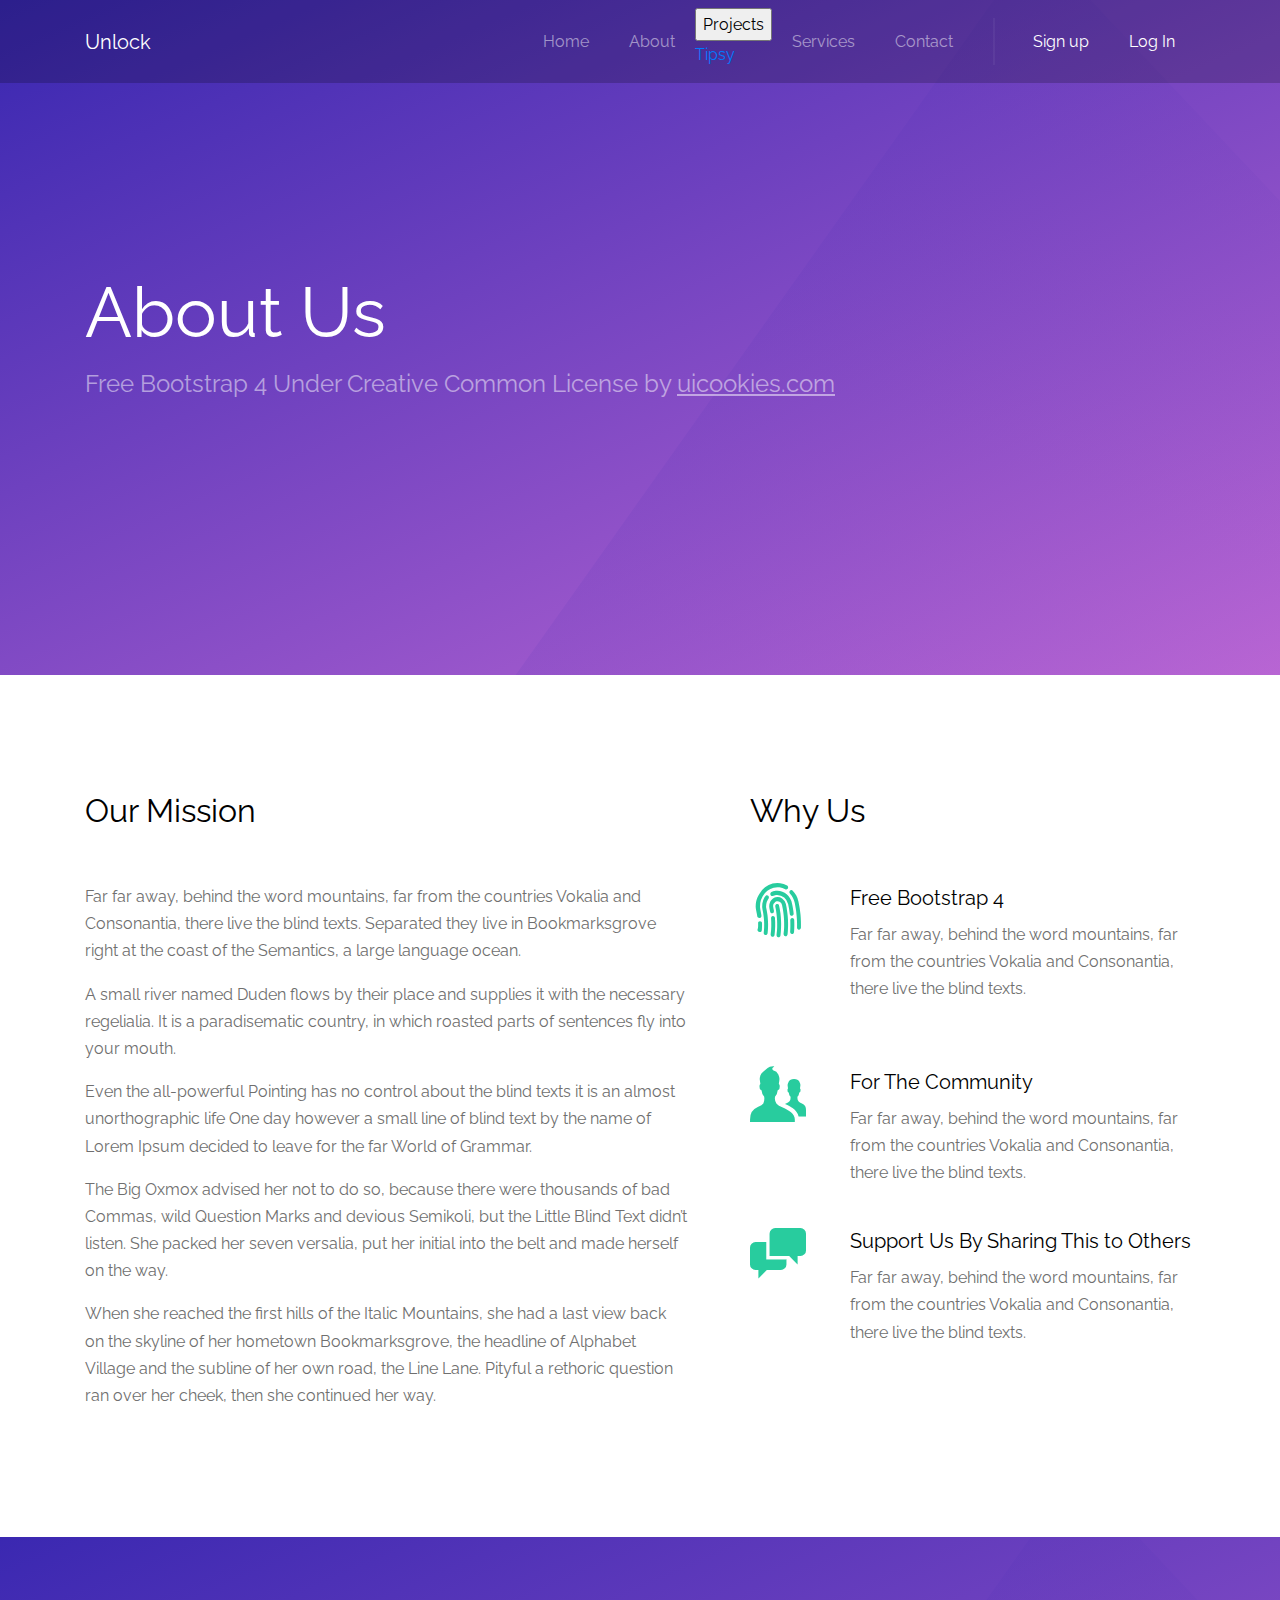
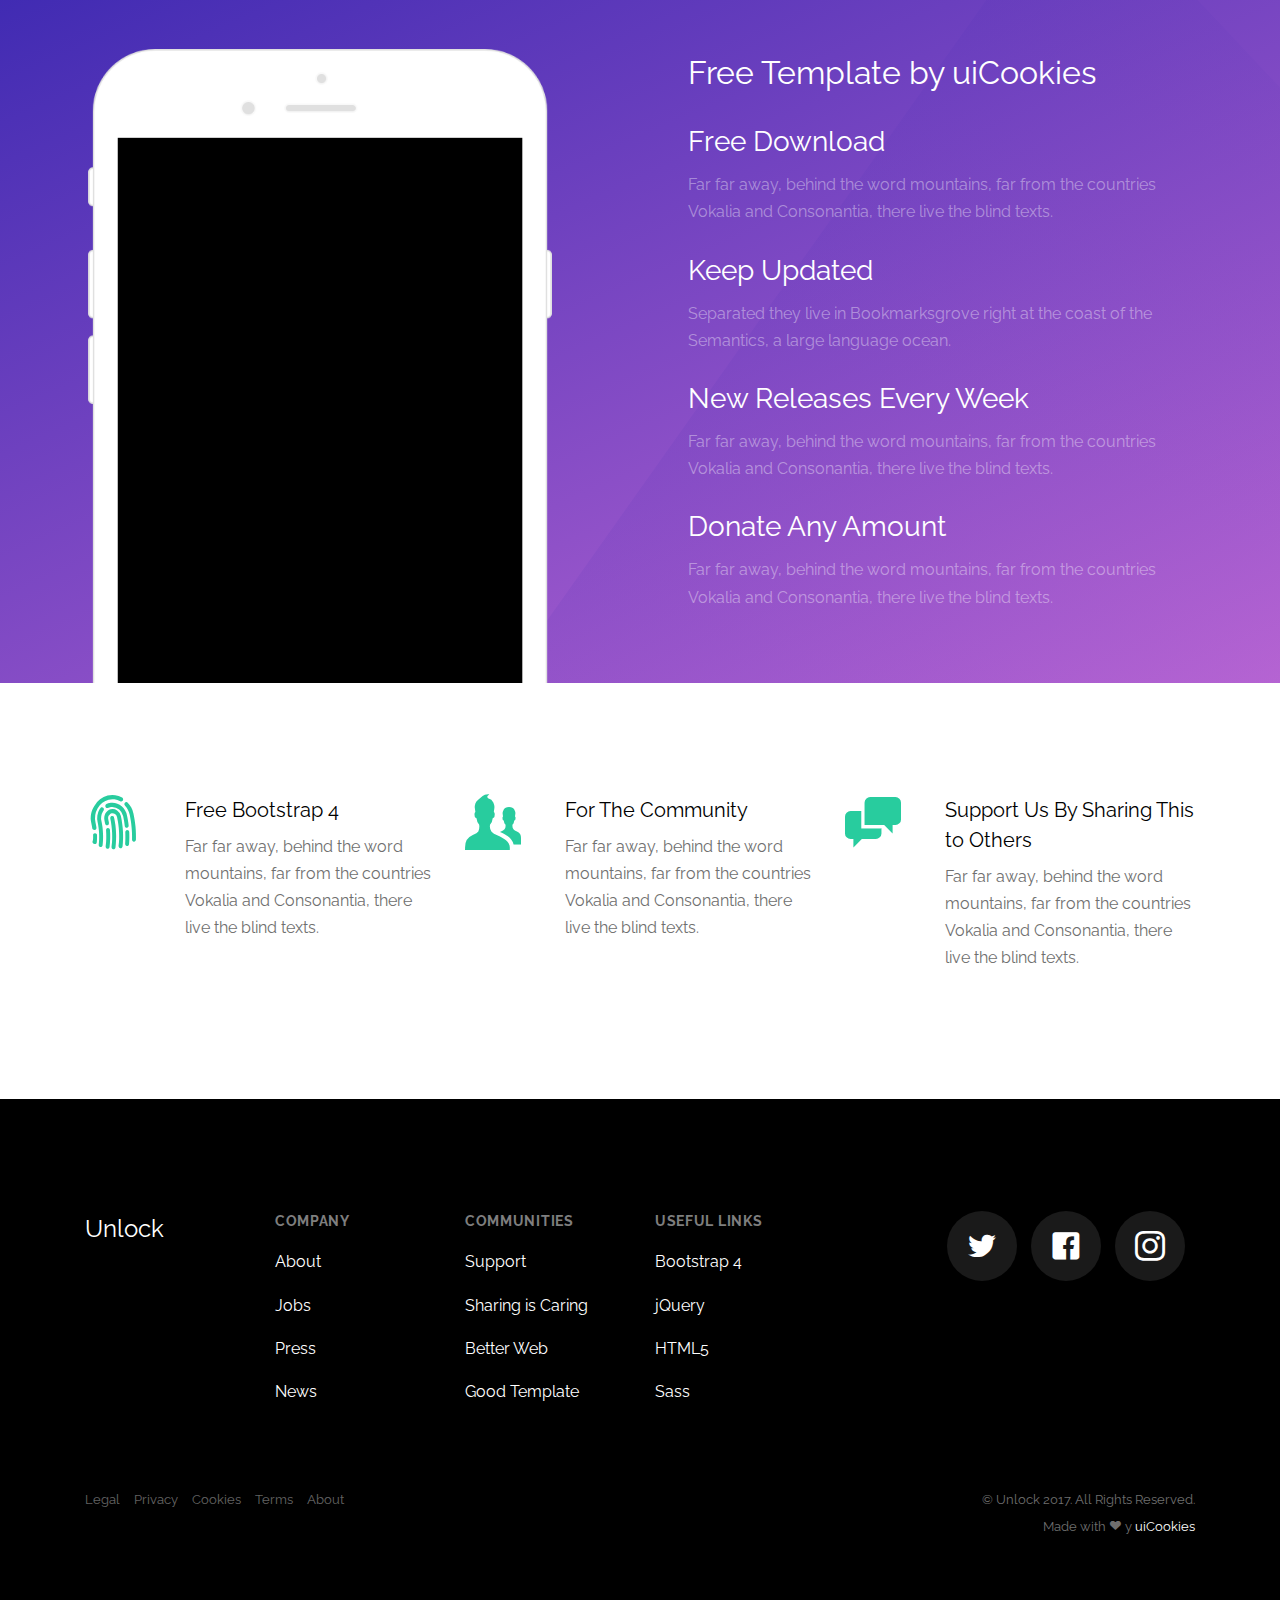
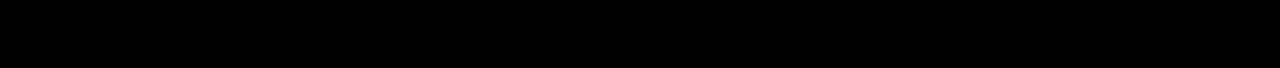
<file: about.html>
<!DOCTYPE html>
<html lang="en">
	<head>
		<title>Unlock - Free Bootstrap 4 Template</title>
		<meta charset="utf-8">
		<meta name="viewport" content="width=device-width, initial-scale=1, shrink-to-fit=no">
		<meta name="description" content="Free HTML5 Website Template by uicookies.com" />
		<meta name="keywords" content="free bootstrap 4, free bootstrap 4 template, free website templates, free html5, free template, free website template, html5, css3, mobile first, responsive" />
		<meta name="author" content="uicookies.com" />
		
		<link href="https://fonts.googleapis.com/css?family=Raleway" rel="stylesheet">
		<link rel="stylesheet" href="css/bootstrap.min.css">
		<link rel="stylesheet" href="css/open-iconic-bootstrap.min.css">
		<link rel="stylesheet" href="css/icomoon.css">
		<link rel="stylesheet" href="css/style.css">
		
	</head>
	<body>
    

	<!--Navigation bar-->
	<div id="nav-placeholder">
	<script src="jquery.min.js"></script>
	</div>

	<script>
		$.get("navigation.html", function(data){
			$("#nav-placeholder").replaceWith(data);
		});
	</script>
	<!--end of Navigation bar-->

     <section class="probootstrap-cover">
      <div class="container">
        <div class="row probootstrap-vh-75 align-items-center text-left">
          <div class="col-sm">
            <div class="probootstrap-text pt-5">
              <h1 class="probootstrap-heading text-white mb-4">About Us </h1>
              <div class="probootstrap-subheading mb-5">
                <p class="h4 font-weight-normal">Free Bootstrap 4 Under Creative Common License by <u>uicookies.com</u></p>
              </div>
            </div>
          </div>
        </div>
      </div>
    </section>

    <section class="probootstrap-section">
      <div class="container">
        <div class="row">
          <div class="col-md-7 pr-md-5 pr-0">
            <h2 class="mb-5">Our Mission</h2>
            <p>Far far away, behind the word mountains, far from the countries Vokalia and Consonantia, there live the blind texts. Separated they live in Bookmarksgrove right at the coast of the Semantics, a large language ocean.</p>

            <p>A small river named Duden flows by their place and supplies it with the necessary regelialia. It is a paradisematic country, in which roasted parts of sentences fly into your mouth.</p>


            <p>Even the all-powerful Pointing has no control about the blind texts it is an almost unorthographic life One day however a small line of blind text by the name of Lorem Ipsum decided to leave for the far World of Grammar.</p>

            <p>The Big Oxmox advised her not to do so, because there were thousands of bad Commas, wild Question Marks and devious Semikoli, but the Little Blind Text didn’t listen. She packed her seven versalia, put her initial into the belt and made herself on the way.</p>

            <p>When she reached the first hills of the Italic Mountains, she had a last view back on the skyline of her hometown Bookmarksgrove, the headline of Alphabet Village and the subline of her own road, the Line Lane. Pityful a rethoric question ran over her cheek, then she continued her way.</p>
          </div>
          <div class="col-md-5">
            <h2 class="mb-5">Why Us</h2>

            <div class="media mb-5">
              <div class="probootstrap-icon"><span class="icon-fingerprint display-4"></span></div>
              <div class="media-body">
                <h5 class="mt-0">Free Bootstrap 4</h5>
                <p>Far far away, behind the word mountains, far from the countries Vokalia and Consonantia, there live the blind texts.</p>
              </div>
            </div>

            <div class="media mb-4">
              <div class="probootstrap-icon"><span class="icon-users display-4"></span></div>
              <div class="media-body">
                <h5 class="mt-0">For The Community</h5>
                <p>Far far away, behind the word mountains, far from the countries Vokalia and Consonantia, there live the blind texts.</p>
              </div>
            </div>

            <div class="media mb-5">
              <div class="probootstrap-icon"><span class="icon-chat display-4"></span></div>
              <div class="media-body">
                <h5 class="mt-0">Support Us By Sharing This to Others</h5>
                <p>Far far away, behind the word mountains, far from the countries Vokalia and Consonantia, there live the blind texts.</p>
              </div>
            </div>

          </div>
        </div>
      </div>
    </section>

    <section class="probootstrap-section probootstrap-section-feature pb-0 probootstrap-overflow-hidden">
      <div class="container">
        <div class="row">
          <div class="col-md-6 pl-md-5 pb-5 order-md-2 order-1">
            <h2 class="mb-4 display-5 probootstrap-heading">Free Template by uiCookies</h2>
            <div class="probootstrap-item mb-4">
              <h3>Free Download</h3>
              <p>Far far away, behind the word mountains, far from the countries Vokalia and Consonantia, there live the blind texts. </p>
            </div>
            <div class="probootstrap-item mb-4">
              <h3>Keep Updated</h3>
              <p>Separated they live in Bookmarksgrove right at the coast of the Semantics, a large language ocean.</p>
            </div>
            <div class="probootstrap-item mb-4">
              <h3>New Releases Every Week</h3>
              <p>Far far away, behind the word mountains, far from the countries Vokalia and Consonantia, there live the blind texts.</p>
            </div>
            <div class="probootstrap-item mb-4">
              <h3>Donate Any Amount</h3>
              <p>Far far away, behind the word mountains, far from the countries Vokalia and Consonantia, there live the blind texts.</p>
            </div>
          </div>

          <div class="col-md-6 pr-md-5 order-md-1 order-2">
            <div class="probootstrap-device">
              <img src="images/phone_3.png" alt="Free Bootstrap 4 Template by uicookies.com" class="img-fluid mb-md-0 mb-5">
            </div>
          </div>

        </div>
      </div>
    </section>

    <section class="probootstrap-section">
      <div class="container">
        <div class="row">
          <div class="col-md">
            <div class="media">
              <div class="probootstrap-icon"><span class="icon-fingerprint display-4"></span></div>
              <div class="media-body">
                <h5 class="mt-0">Free Bootstrap 4</h5>
                <p>Far far away, behind the word mountains, far from the countries Vokalia and Consonantia, there live the blind texts.</p>
              </div>
            </div>
          </div>
          <div class="col-md">
            <div class="media">
              <div class="probootstrap-icon"><span class="icon-users display-4"></span></div>
              <div class="media-body">
                <h5 class="mt-0">For The Community</h5>
                <p>Far far away, behind the word mountains, far from the countries Vokalia and Consonantia, there live the blind texts.</p>
              </div>
            </div>
          </div>
          <div class="col-md">
            <div class="media">
              <div class="probootstrap-icon"><span class="icon-chat display-4"></span></div>
              <div class="media-body">
                <h5 class="mt-0">Support Us By Sharing This to Others</h5>
                <p>Far far away, behind the word mountains, far from the countries Vokalia and Consonantia, there live the blind texts.</p>
              </div>
            </div>
          </div>
        </div>
      </div>
    </section>

    <footer class="probootstrap-footer">
      <div class="container">
        <div class="row mb-5">
          <div class="col-md-8">
            <div class="row">
              <div class="col-md mb-4"><h2 class="probootstrap-heading"><a href="#">Unlock</a></h2></div>
              <div class="col-md">
                <div class="probootstrap-footer-widget mb-4">
                  <h2 class="probootstrap-heading-2">Company</h2>
                  <ul class="list-unstyled">
                    <li><a href="#" class="py-2 d-block">About</a></li>
                    <li><a href="#" class="py-2 d-block">Jobs</a></li>
                    <li><a href="#" class="py-2 d-block">Press</a></li>
                    <li><a href="#" class="py-2 d-block">News</a></li>
                  </ul>
                </div>
              </div>
              <div class="col-md">
                 <div class="probootstrap-footer-widget mb-4">
                  <h2 class="probootstrap-heading-2">Communities</h2>
                  <ul class="list-unstyled">
                    <li><a href="#" class="py-2 d-block">Support</a></li>
                    <li><a href="#" class="py-2 d-block">Sharing is Caring</a></li>
                    <li><a href="#" class="py-2 d-block">Better Web</a></li>
                    <li><a href="#" class="py-2 d-block">Good Template</a></li>
                  </ul>
                </div>
              </div>
              <div class="col-md">
                 <div class="probootstrap-footer-widget mb-4">
                  <h2 class="probootstrap-heading-2">Useful links</h2>
                  <ul class="list-unstyled">
                    <li><a href="#" class="py-2 d-block">Bootstrap 4</a></li>
                    <li><a href="#" class="py-2 d-block">jQuery</a></li>
                    <li><a href="#" class="py-2 d-block">HTML5</a></li>
                    <li><a href="#" class="py-2 d-block">Sass</a></li>
                  </ul>
                </div>
              </div>
            </div>
          </div>
          <div class="col-md-4">
            <div class="probootstrap-footer-widget mb-4">
              <ul class="probootstrap-footer-social list-unstyled float-md-right float-lft">
                <li><a href="#"><span class="icon-twitter"></span></a></li>
                <li><a href="#"><span class="icon-facebook"></span></a></li>
                <li><a href="#"><span class="icon-instagram"></span></a></li>
              </ul>
            </div>
          </div>
        </div>
        <div class="row">
          <div class="col-md text-left">
            <ul class="list-unstyled footer-small-nav">
              <li><a href="#">Legal</a></li>
              <li><a href="#">Privacy</a></li>
              <li><a href="#">Cookies</a></li>
              <li><a href="#">Terms</a></li>
              <li><a href="#">About</a></li>
            </ul>
          </div>
          <div class="col-md text-md-right text-left">
            <p><small>&copy; Unlock 2017. All Rights Reserved. <br> Made with <span class="icon-heart"></span>  y <a href="https://uicookies.com/">uiCookies</a></small></p>
          </div>
        </div>
      </div>
    </footer>


    <script src="js/jquery-3.2.1.slim.min.js"></script>
    <script src="js/popper.min.js"></script>
    <script src="js/bootstrap.min.js"></script>
    <script src="js/main.js"></script>
    
  </body>
</html>
</file>
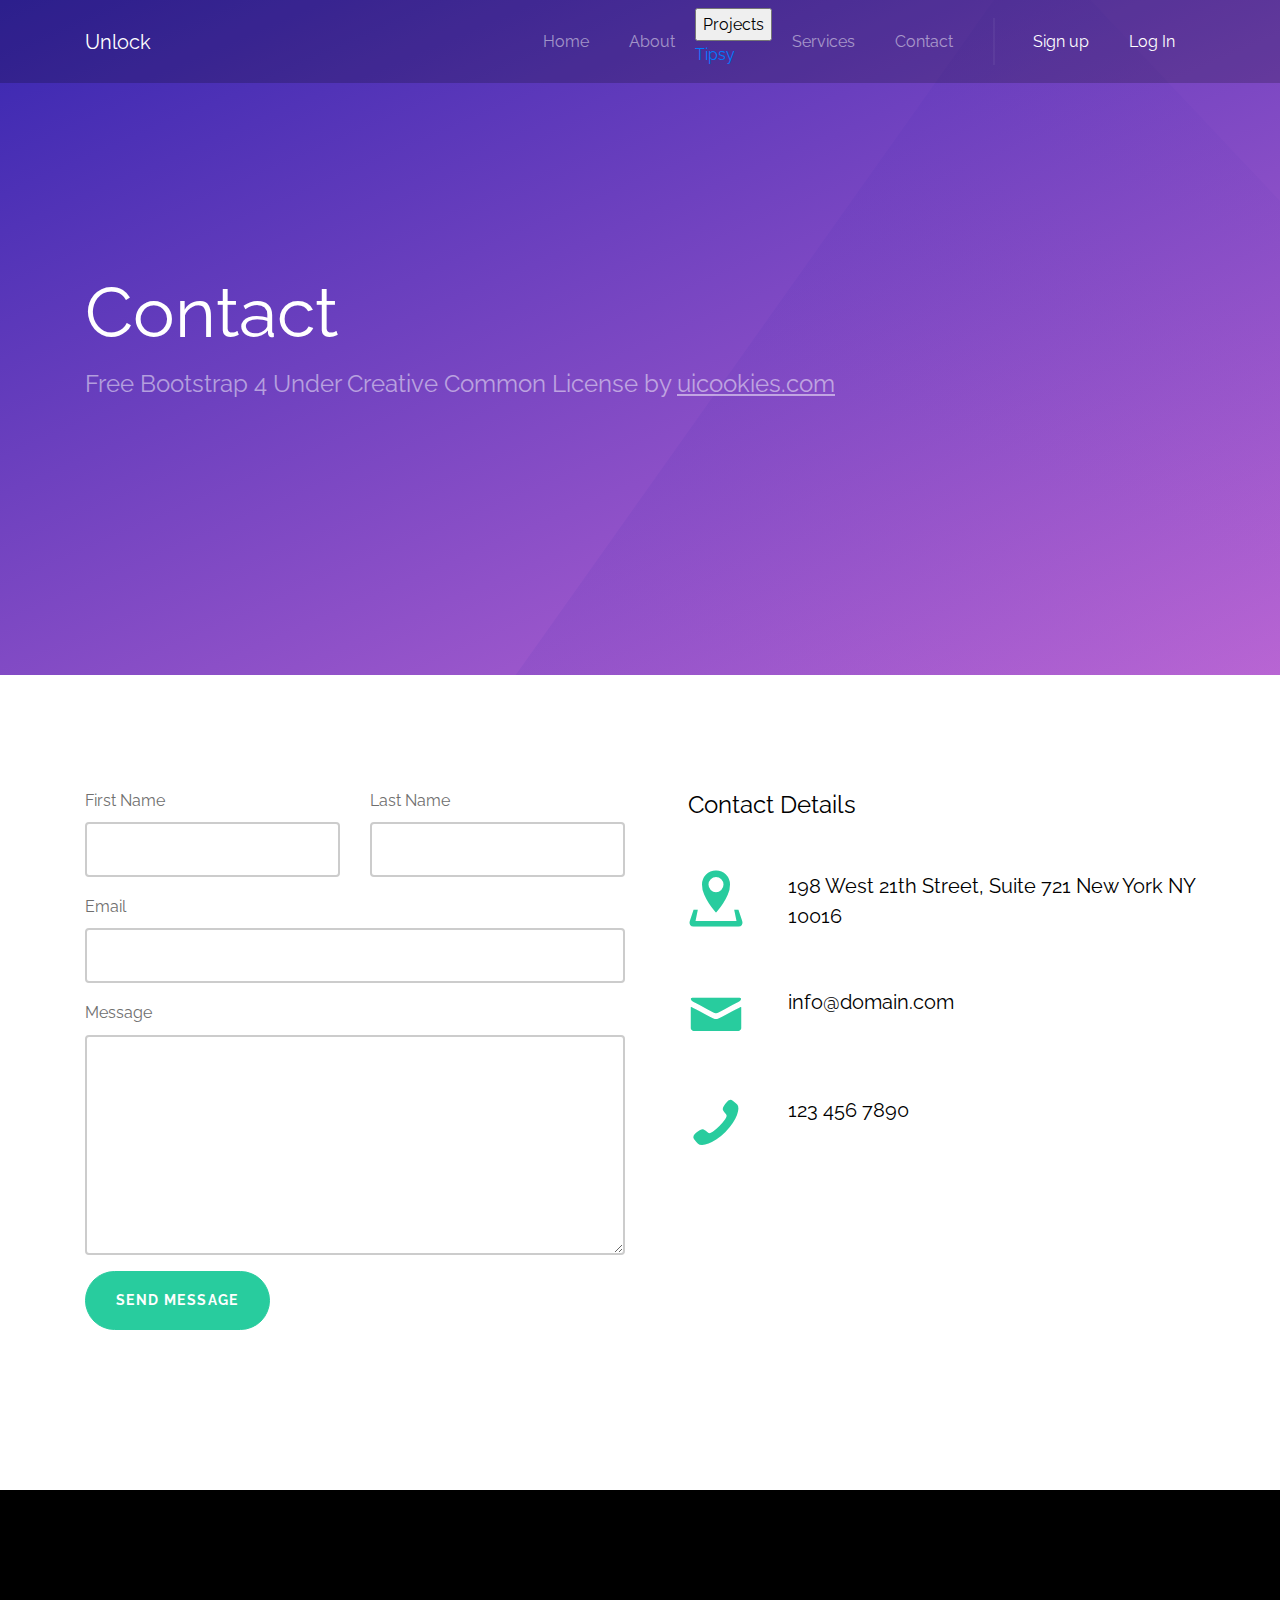
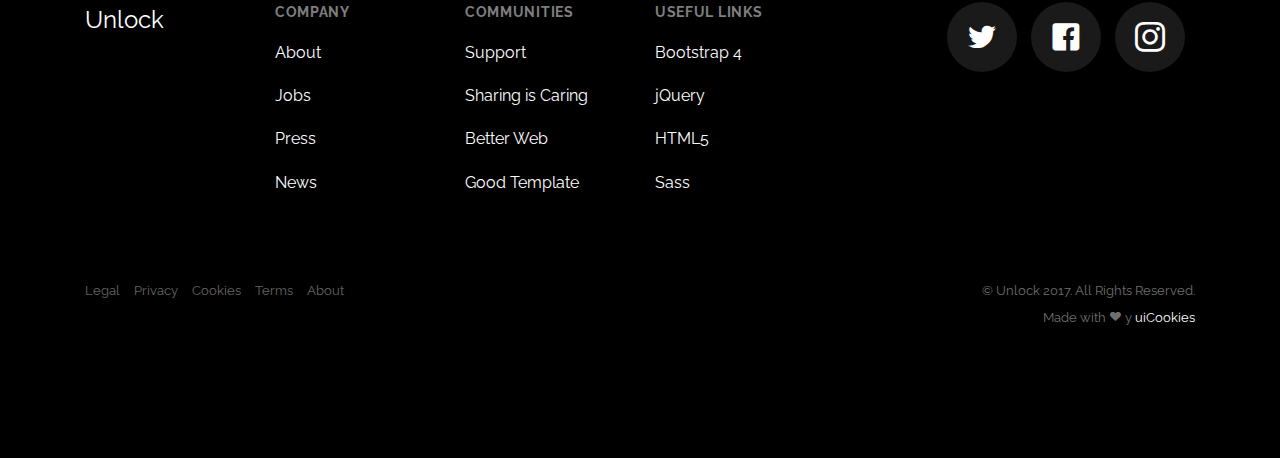
<file: contact.html>
<!DOCTYPE html>
<html lang="en">
  <head>
    <title>Unlock - Free Bootstrap 4 Template</title>
    <meta charset="utf-8">
    <meta name="viewport" content="width=device-width, initial-scale=1, shrink-to-fit=no">
    <meta name="description" content="Free HTML5 Website Template by uicookies.com" />
    <meta name="keywords" content="free bootstrap 4, free bootstrap 4 template, free website templates, free html5, free template, free website template, html5, css3, mobile first, responsive" />
    <meta name="author" content="uicookies.com" />
    
    <link href="https://fonts.googleapis.com/css?family=Raleway" rel="stylesheet">
    <link rel="stylesheet" href="css/bootstrap.min.css">
    <link rel="stylesheet" href="css/open-iconic-bootstrap.min.css">
    <link rel="stylesheet" href="css/icomoon.css">
    <link rel="stylesheet" href="css/style.css">
  </head>
  <body>
    

    <!--Navigation bar-->
	<div id="nav-placeholder">
	<script src="jquery.min.js"></script>
	</div>

	<script>
		$.get("navigation.html", function(data){
			$("#nav-placeholder").replaceWith(data);
		});
	</script>
	<!--end of Navigation bar-->

     <section class="probootstrap-cover">
      <div class="container">
        <div class="row probootstrap-vh-75 align-items-center text-left">
          <div class="col-sm">
            <div class="probootstrap-text pt-5">
              <h1 class="probootstrap-heading text-white mb-4">Contact</h1>
              <div class="probootstrap-subheading mb-5">
                <p class="h4 font-weight-normal">Free Bootstrap 4 Under Creative Common License by <u>uicookies.com</u></p>
              </div>
            </div>
          </div>
        </div>
      </div>
    </section>

    <section class="probootstrap-section">
      <div class="container">
        <div class="row">
          <div class="col-md-6">
            <form action="#" method="post" class="probootstrap-form mb-5">
              <div class="row">
                <div class="col-md-6">
                  <div class="form-group">
                    <label for="fname">First Name</label>
                    <input type="text" class="form-control" id="fname" name="fname">
                  </div>
                </div>
                <div class="col-md-6">
                  <div class="form-group">
                    <label for="lname">Last Name</label>
                    <input type="text" class="form-control" id="lname" name="lname">
                  </div>
                </div>
              </div>
              <div class="form-group">
                <label for="email">Email</label>
                <input type="email" class="form-control" id="email" name="email">
              </div>
              <div class="form-group">
                <label for="message">Message</label>
                <textarea cols="30" rows="10" class="form-control" id="message" name="message"></textarea>
              </div>
              <div class="form-group">
                <input type="submit" class="btn btn-primary" id="submit" name="submit" value="Send Message">
              </div>
            </form>
          </div>
          <div class="col-md-6 pl-md-5 pl-3">
            <h4 class="mb-5">Contact Details</h4>
            <div class="media mb-5">
              <div class="probootstrap-icon"><span class="icon-location display-4"></span></div>
              <div class="media-body">
                <h5 class="mt-0">198 West 21th Street, Suite 721 New York NY 10016</h5>
              </div>
            </div>

            <div class="media mb-5">
              <div class="probootstrap-icon"><span class="icon-mail display-4"></span></div>
              <div class="media-body">
                <h5 class="mt-0">info@domain.com</h5>
              </div>
            </div>

            <div class="media mb-5">
              <div class="probootstrap-icon"><span class="icon-phone display-4"></span></div>
              <div class="media-body">
                <h5 class="mt-0">123 456 7890</h5>
              </div>
            </div>
           
          </div>
        </div>

      </div>
    </section>

    
    
    <footer class="probootstrap-footer">
      <div class="container">
        <div class="row mb-5">
          <div class="col-md-8">
            <div class="row">
              <div class="col-md mb-4"><h2 class="probootstrap-heading"><a href="#">Unlock</a></h2></div>
              <div class="col-md">
                <div class="probootstrap-footer-widget mb-4">
                  <h2 class="probootstrap-heading-2">Company</h2>
                  <ul class="list-unstyled">
                    <li><a href="#" class="py-2 d-block">About</a></li>
                    <li><a href="#" class="py-2 d-block">Jobs</a></li>
                    <li><a href="#" class="py-2 d-block">Press</a></li>
                    <li><a href="#" class="py-2 d-block">News</a></li>
                  </ul>
                </div>
              </div>
              <div class="col-md">
                 <div class="probootstrap-footer-widget mb-4">
                  <h2 class="probootstrap-heading-2">Communities</h2>
                  <ul class="list-unstyled">
                    <li><a href="#" class="py-2 d-block">Support</a></li>
                    <li><a href="#" class="py-2 d-block">Sharing is Caring</a></li>
                    <li><a href="#" class="py-2 d-block">Better Web</a></li>
                    <li><a href="#" class="py-2 d-block">Good Template</a></li>
                  </ul>
                </div>
              </div>
              <div class="col-md">
                 <div class="probootstrap-footer-widget mb-4">
                  <h2 class="probootstrap-heading-2">Useful links</h2>
                  <ul class="list-unstyled">
                    <li><a href="#" class="py-2 d-block">Bootstrap 4</a></li>
                    <li><a href="#" class="py-2 d-block">jQuery</a></li>
                    <li><a href="#" class="py-2 d-block">HTML5</a></li>
                    <li><a href="#" class="py-2 d-block">Sass</a></li>
                  </ul>
                </div>
              </div>
            </div>
          </div>
          <div class="col-md-4">
            <div class="probootstrap-footer-widget mb-4">
              <ul class="probootstrap-footer-social list-unstyled float-md-right float-lft">
                <li><a href="#"><span class="icon-twitter"></span></a></li>
                <li><a href="#"><span class="icon-facebook"></span></a></li>
                <li><a href="#"><span class="icon-instagram"></span></a></li>
              </ul>
            </div>
          </div>
        </div>
        <div class="row">
          <div class="col-md text-left">
            <ul class="list-unstyled footer-small-nav">
              <li><a href="#">Legal</a></li>
              <li><a href="#">Privacy</a></li>
              <li><a href="#">Cookies</a></li>
              <li><a href="#">Terms</a></li>
              <li><a href="#">About</a></li>
            </ul>
          </div>
          <div class="col-md text-md-right text-left">
            <p><small>&copy; Unlock 2017. All Rights Reserved. <br> Made with <span class="icon-heart"></span>  y <a href="https://uicookies.com/">uiCookies</a></small></p>
          </div>
        </div>
      </div>
    </footer>


    <script src="js/jquery-3.2.1.slim.min.js"></script>
    <script src="js/popper.min.js"></script>
    <script src="js/bootstrap.min.js"></script>
    <script src="js/main.js"></script>
  </body>
</html>
</file>
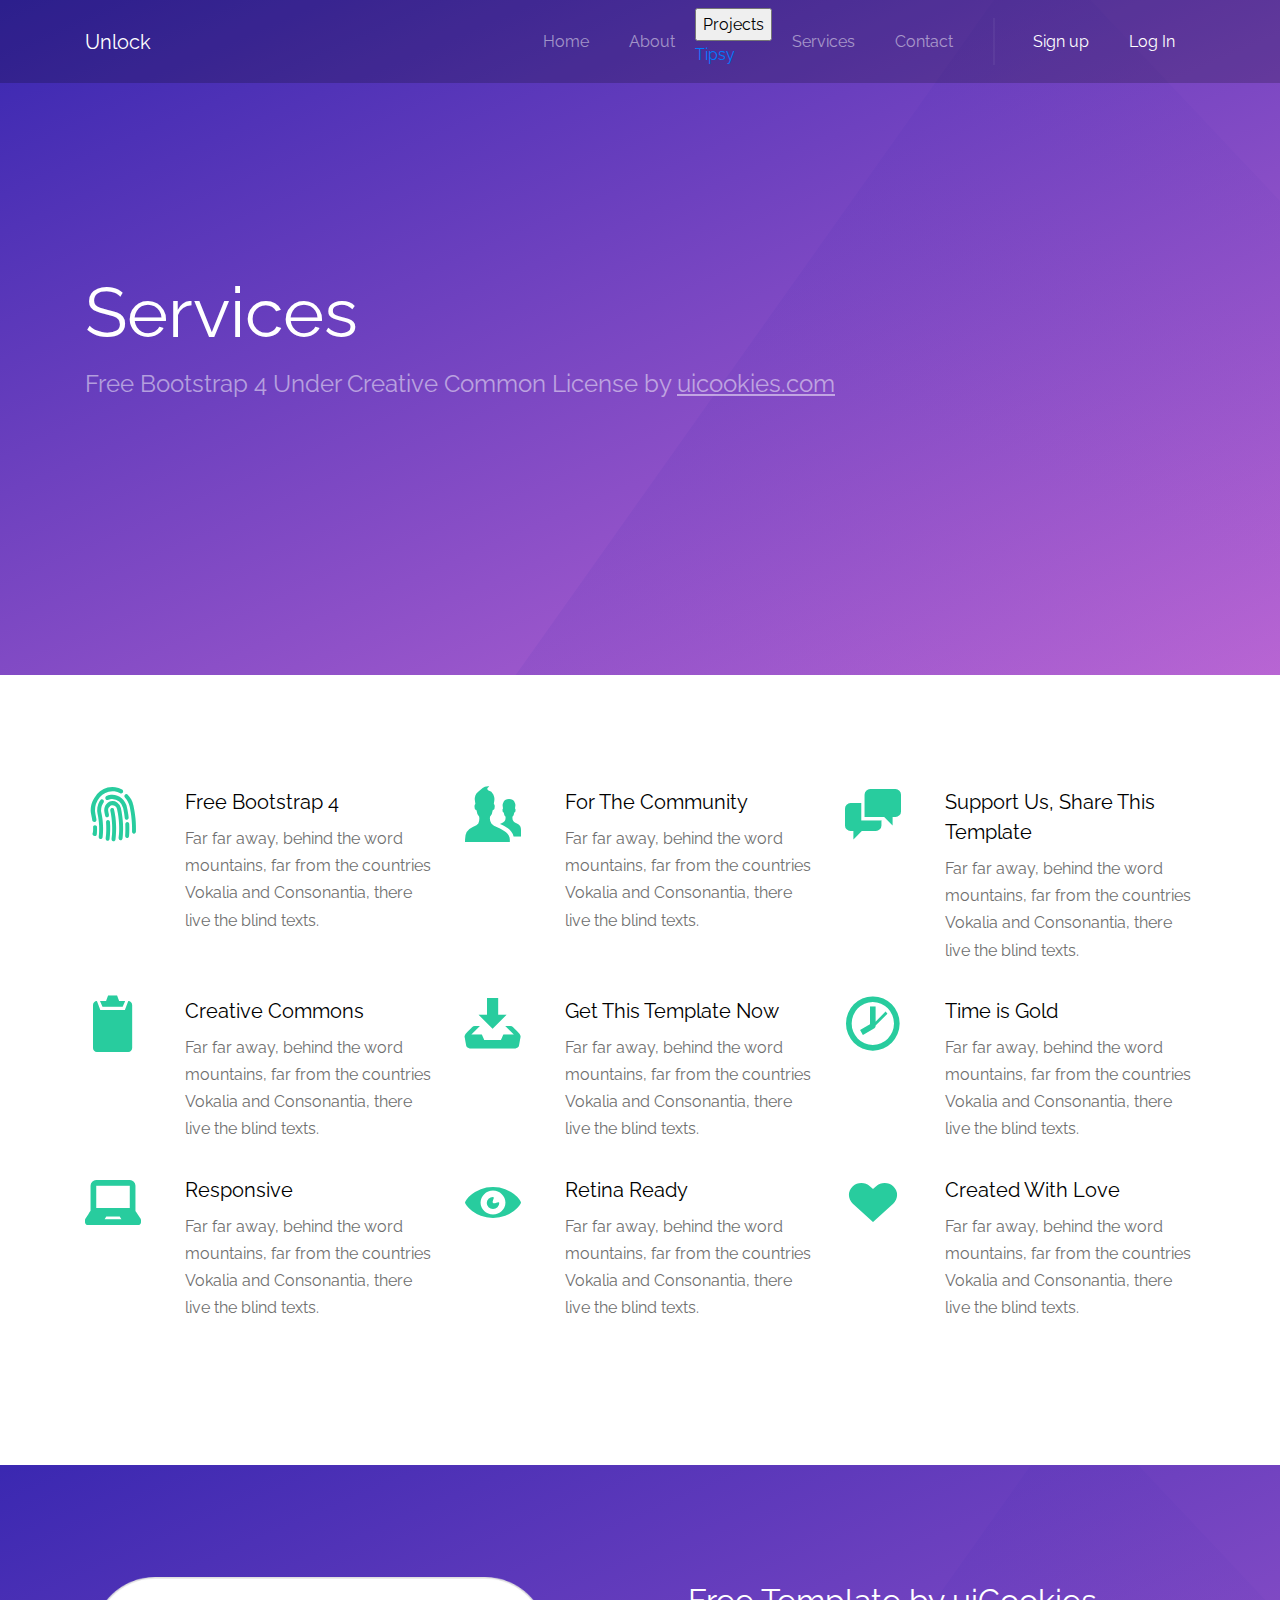
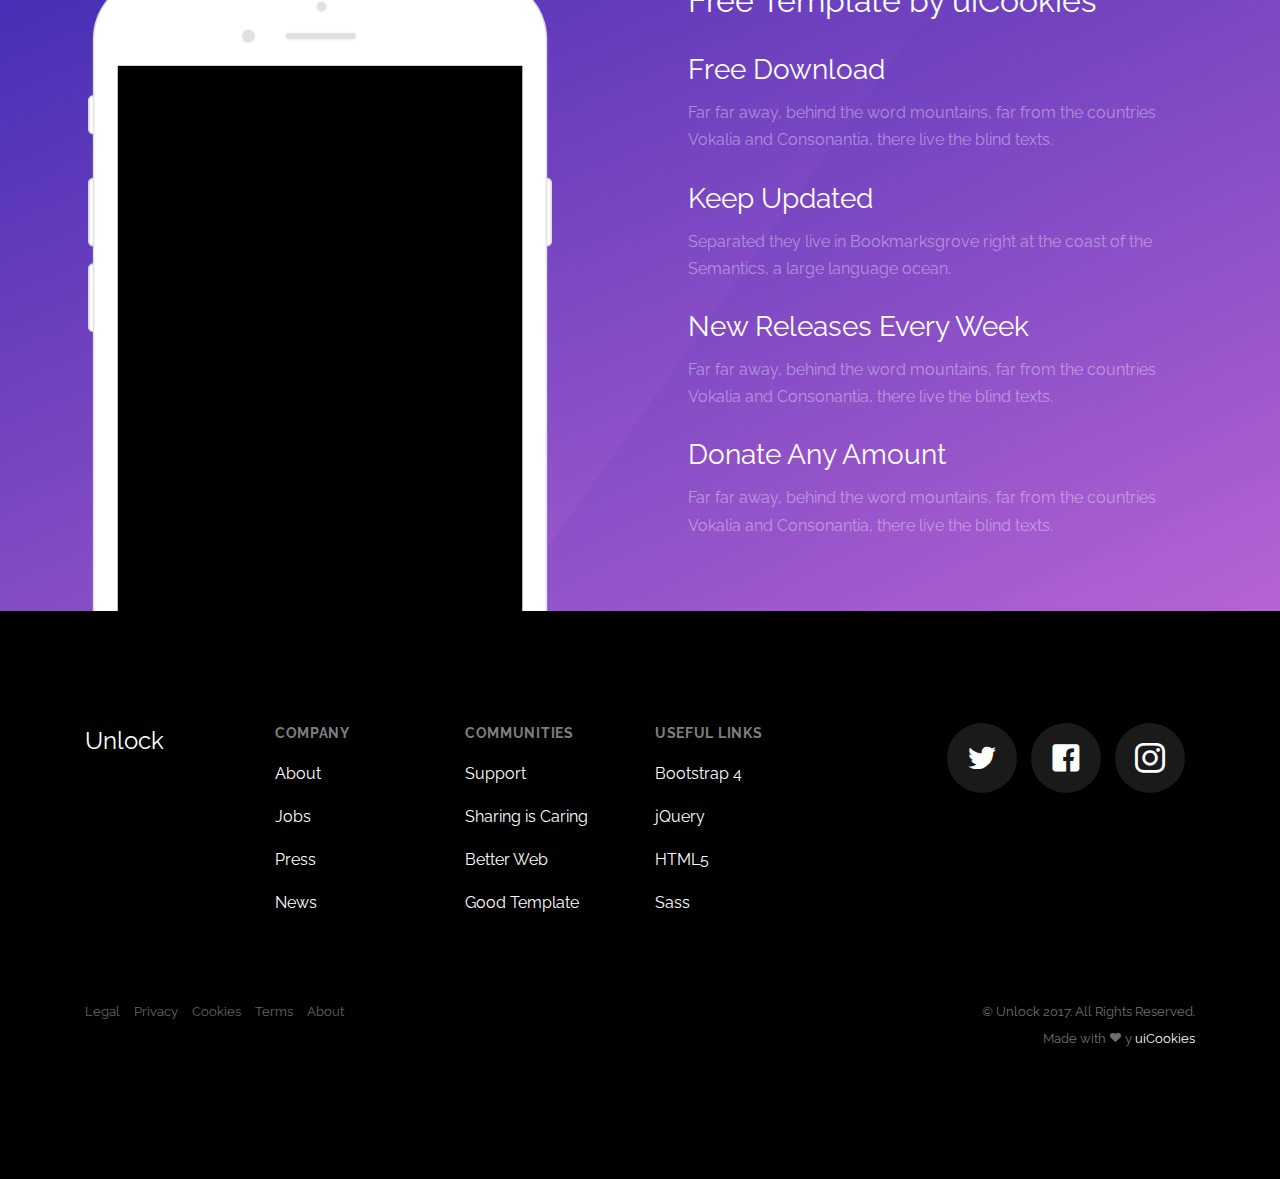
<file: services.html>
<!DOCTYPE html>
<html lang="en">
  <head>
    <title>Unlock - Free Bootstrap 4 Template</title>
    <meta charset="utf-8">
    <meta name="viewport" content="width=device-width, initial-scale=1, shrink-to-fit=no">
    <meta name="description" content="Free HTML5 Website Template by uicookies.com" />
    <meta name="keywords" content="free bootstrap 4, free bootstrap 4 template, free website templates, free html5, free template, free website template, html5, css3, mobile first, responsive" />
    <meta name="author" content="uicookies.com" />
    
    <link href="https://fonts.googleapis.com/css?family=Raleway" rel="stylesheet">
    <link rel="stylesheet" href="css/bootstrap.min.css">
    <link rel="stylesheet" href="css/open-iconic-bootstrap.min.css">
    <link rel="stylesheet" href="css/icomoon.css">
    <link rel="stylesheet" href="css/style.css">
  </head>
  <body>
    

    <!--Navigation bar-->
	<div id="nav-placeholder">
	<script src="jquery.min.js"></script>
	</div>

	<script>
		$.get("navigation.html", function(data){
			$("#nav-placeholder").replaceWith(data);
		});
	</script>
	<!--end of Navigation bar-->

     <section class="probootstrap-cover">
      <div class="container">
        <div class="row probootstrap-vh-75 align-items-center text-left">
          <div class="col-sm">
            <div class="probootstrap-text pt-5">
              <h1 class="probootstrap-heading text-white mb-4">Services</h1>
              <div class="probootstrap-subheading mb-5">
                <p class="h4 font-weight-normal">Free Bootstrap 4 Under Creative Common License by <u>uicookies.com</u></p>
              </div>
            </div>
          </div>
        </div>
      </div>
    </section>

    <section class="probootstrap-section">
      <div class="container">
        <div class="row">
          <div class="col-md">
            <div class="media mb-3">
              <div class="probootstrap-icon"><span class="icon-fingerprint display-4"></span></div>
              <div class="media-body">
                <h5 class="mt-0">Free Bootstrap 4</h5>
                <p>Far far away, behind the word mountains, far from the countries Vokalia and Consonantia, there live the blind texts.</p>
              </div>
            </div>
          </div>
          <div class="col-md">
            <div class="media mb-3">
              <div class="probootstrap-icon"><span class="icon-users display-4"></span></div>
              <div class="media-body">
                <h5 class="mt-0">For The Community</h5>
                <p>Far far away, behind the word mountains, far from the countries Vokalia and Consonantia, there live the blind texts.</p>
              </div>
            </div>
          </div>
          <div class="col-md">
            <div class="media mb-3">
              <div class="probootstrap-icon"><span class="icon-chat display-4"></span></div>
              <div class="media-body">
                <h5 class="mt-0">Support Us, Share This Template</h5>
                <p>Far far away, behind the word mountains, far from the countries Vokalia and Consonantia, there live the blind texts.</p>
              </div>
            </div>
          </div>
        </div>

        <div class="row">
          <div class="col-md col-sm-6">
            <div class="media mb-3">
              <div class="probootstrap-icon"><span class="icon-clipboard display-4"></span></div>
              <div class="media-body">
                <h5 class="mt-0">Creative Commons</h5>
                <p>Far far away, behind the word mountains, far from the countries Vokalia and Consonantia, there live the blind texts.</p>
              </div>
            </div>
          </div>
          <div class="col-md col-sm-6">
            <div class="media mb-3">
              <div class="probootstrap-icon"><span class="icon-download display-4"></span></div>
              <div class="media-body">
                <h5 class="mt-0">Get This Template Now</h5>
                <p>Far far away, behind the word mountains, far from the countries Vokalia and Consonantia, there live the blind texts.</p>
              </div>
            </div>
          </div>
          <div class="col-md col-sm-6">
            <div class="media mb-3">
              <div class="probootstrap-icon"><span class="icon-clock display-4"></span></div>
              <div class="media-body">
                <h5 class="mt-0">Time is Gold</h5>
                <p>Far far away, behind the word mountains, far from the countries Vokalia and Consonantia, there live the blind texts.</p>
              </div>
            </div>
          </div>
        </div>

        <div class="row">
          <div class="col-md">
            <div class="media mb-3">
              <div class="probootstrap-icon"><span class="icon-laptop display-4"></span></div>
              <div class="media-body">
                <h5 class="mt-0">Responsive</h5>
                <p>Far far away, behind the word mountains, far from the countries Vokalia and Consonantia, there live the blind texts.</p>
              </div>
            </div>
          </div>
          <div class="col-md">
            <div class="media mb-3">
              <div class="probootstrap-icon"><span class="icon-eye display-4"></span></div>
              <div class="media-body">
                <h5 class="mt-0">Retina Ready</h5>
                <p>Far far away, behind the word mountains, far from the countries Vokalia and Consonantia, there live the blind texts.</p>
              </div>
            </div>
          </div>
          <div class="col-md">
            <div class="media mb-3">
              <div class="probootstrap-icon"><span class="icon-heart display-4"></span></div>
              <div class="media-body">
                <h5 class="mt-0">Created With Love</h5>
                <p>Far far away, behind the word mountains, far from the countries Vokalia and Consonantia, there live the blind texts.</p>
              </div>
            </div>
          </div>
        </div>



      </div>
    </section>

    <section class="probootstrap-section probootstrap-section-feature pb-0 probootstrap-overflow-hidden">
      <div class="container">
        <div class="row">
          <div class="col-md-6 pl-md-5 pb-5 order-md-2 order-1">
            <h2 class="mb-4 display-5 probootstrap-heading">Free Template by uiCookies</h2>
            <div class="probootstrap-item mb-4">
              <h3>Free Download</h3>
              <p>Far far away, behind the word mountains, far from the countries Vokalia and Consonantia, there live the blind texts. </p>
            </div>
            <div class="probootstrap-item mb-4">
              <h3>Keep Updated</h3>
              <p>Separated they live in Bookmarksgrove right at the coast of the Semantics, a large language ocean.</p>
            </div>
            <div class="probootstrap-item mb-4">
              <h3>New Releases Every Week</h3>
              <p>Far far away, behind the word mountains, far from the countries Vokalia and Consonantia, there live the blind texts.</p>
            </div>
            <div class="probootstrap-item mb-4">
              <h3>Donate Any Amount</h3>
              <p>Far far away, behind the word mountains, far from the countries Vokalia and Consonantia, there live the blind texts.</p>
            </div>
          </div>

          <div class="col-md-6 pr-md-5 order-md-1 order-2">
            <div class="probootstrap-device">
              <img src="images/phone_3.png" alt="Free Bootstrap 4 Template by uicookies.com" class="img-fluid mb-md-0 mb-5">
            </div>
          </div>

        </div>
      </div>
    </section>

    
    <footer class="probootstrap-footer">
      <div class="container">
        <div class="row mb-5">
          <div class="col-md-8">
            <div class="row">
              <div class="col-md mb-4"><h2 class="probootstrap-heading"><a href="#">Unlock</a></h2></div>
              <div class="col-md">
                <div class="probootstrap-footer-widget mb-4">
                  <h2 class="probootstrap-heading-2">Company</h2>
                  <ul class="list-unstyled">
                    <li><a href="#" class="py-2 d-block">About</a></li>
                    <li><a href="#" class="py-2 d-block">Jobs</a></li>
                    <li><a href="#" class="py-2 d-block">Press</a></li>
                    <li><a href="#" class="py-2 d-block">News</a></li>
                  </ul>
                </div>
              </div>
              <div class="col-md">
                 <div class="probootstrap-footer-widget mb-4">
                  <h2 class="probootstrap-heading-2">Communities</h2>
                  <ul class="list-unstyled">
                    <li><a href="#" class="py-2 d-block">Support</a></li>
                    <li><a href="#" class="py-2 d-block">Sharing is Caring</a></li>
                    <li><a href="#" class="py-2 d-block">Better Web</a></li>
                    <li><a href="#" class="py-2 d-block">Good Template</a></li>
                  </ul>
                </div>
              </div>
              <div class="col-md">
                 <div class="probootstrap-footer-widget mb-4">
                  <h2 class="probootstrap-heading-2">Useful links</h2>
                  <ul class="list-unstyled">
                    <li><a href="#" class="py-2 d-block">Bootstrap 4</a></li>
                    <li><a href="#" class="py-2 d-block">jQuery</a></li>
                    <li><a href="#" class="py-2 d-block">HTML5</a></li>
                    <li><a href="#" class="py-2 d-block">Sass</a></li>
                  </ul>
                </div>
              </div>
            </div>
          </div>
          <div class="col-md-4">
            <div class="probootstrap-footer-widget mb-4">
              <ul class="probootstrap-footer-social list-unstyled float-md-right float-lft">
                <li><a href="#"><span class="icon-twitter"></span></a></li>
                <li><a href="#"><span class="icon-facebook"></span></a></li>
                <li><a href="#"><span class="icon-instagram"></span></a></li>
              </ul>
            </div>
          </div>
        </div>
        <div class="row">
          <div class="col-md text-left">
            <ul class="list-unstyled footer-small-nav">
              <li><a href="#">Legal</a></li>
              <li><a href="#">Privacy</a></li>
              <li><a href="#">Cookies</a></li>
              <li><a href="#">Terms</a></li>
              <li><a href="#">About</a></li>
            </ul>
          </div>
          <div class="col-md text-md-right text-left">
            <p><small>&copy; Unlock 2017. All Rights Reserved. <br> Made with <span class="icon-heart"></span>  y <a href="https://uicookies.com/">uiCookies</a></small></p>
          </div>
        </div>
      </div>
    </footer>


    <script src="js/jquery-3.2.1.slim.min.js"></script>
    <script src="js/popper.min.js"></script>
    <script src="js/bootstrap.min.js"></script>
    <script src="js/main.js"></script>
  </body>
</html>
</file>
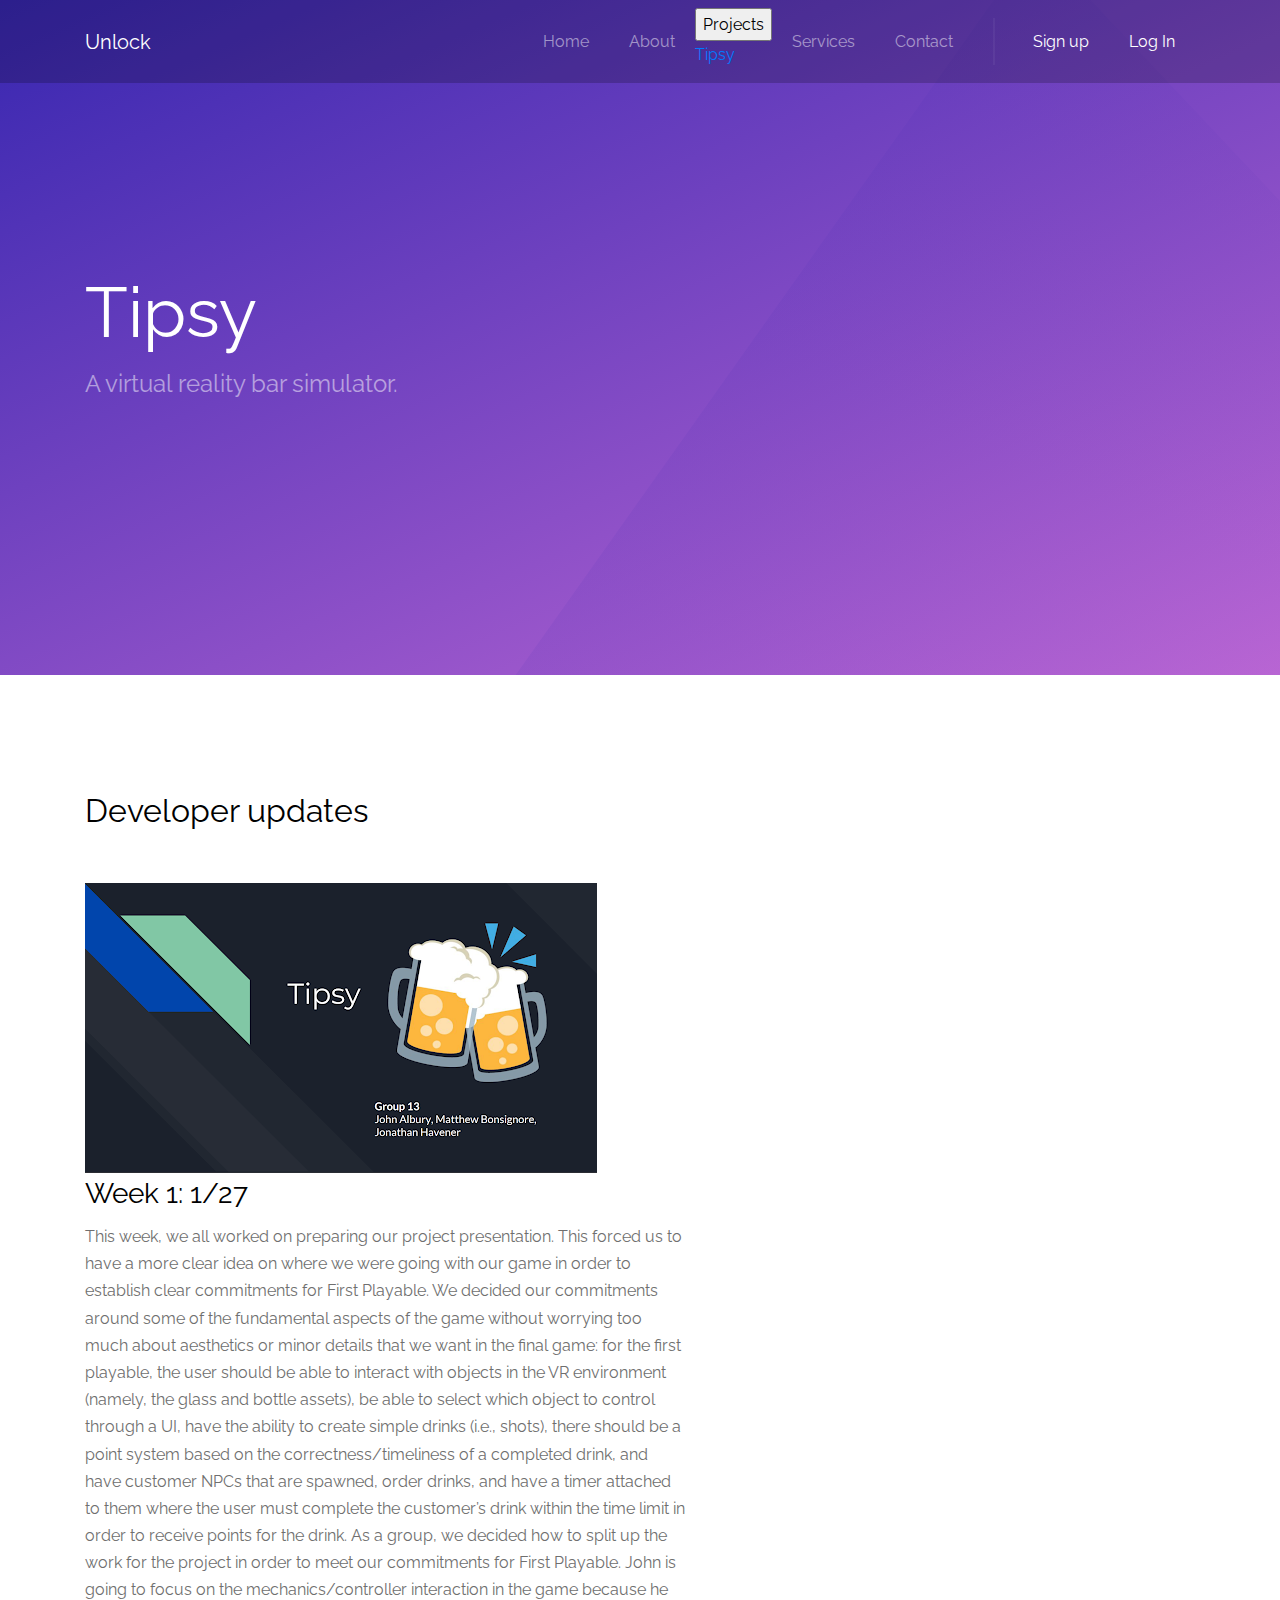
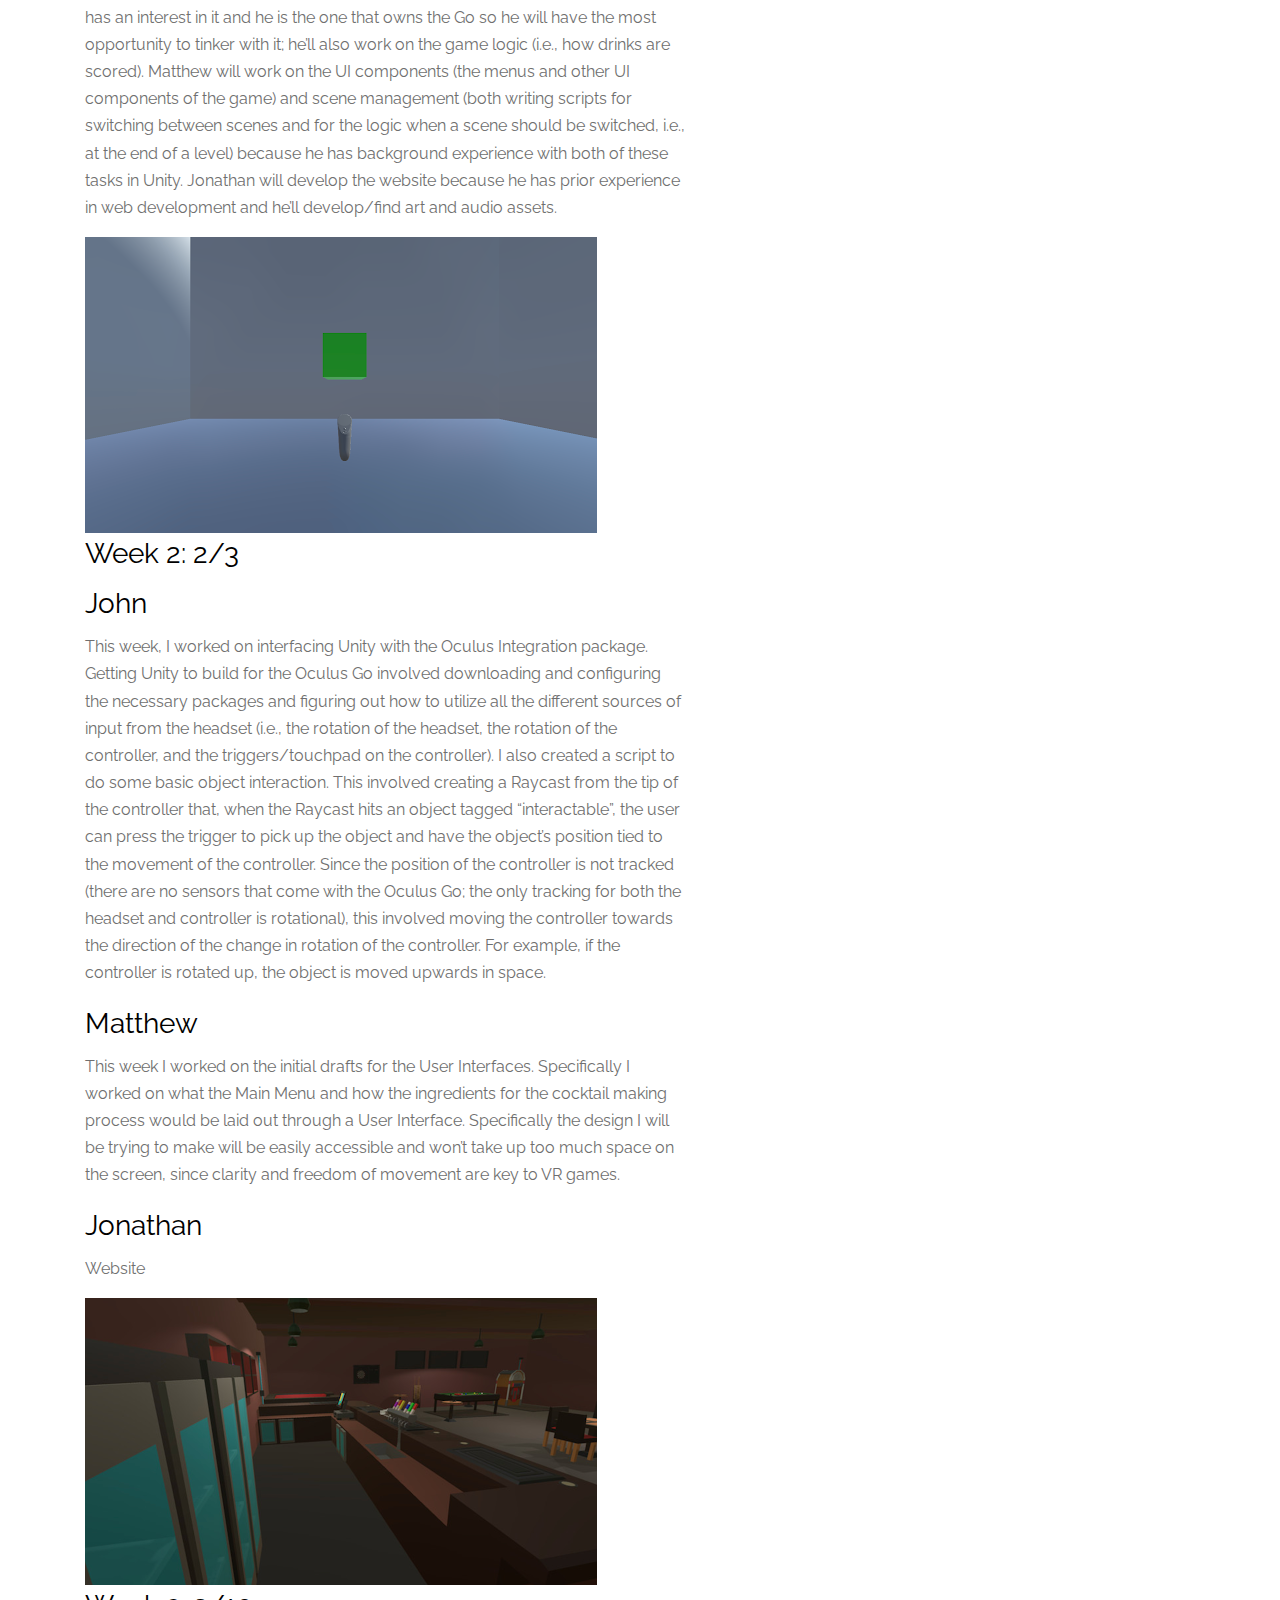
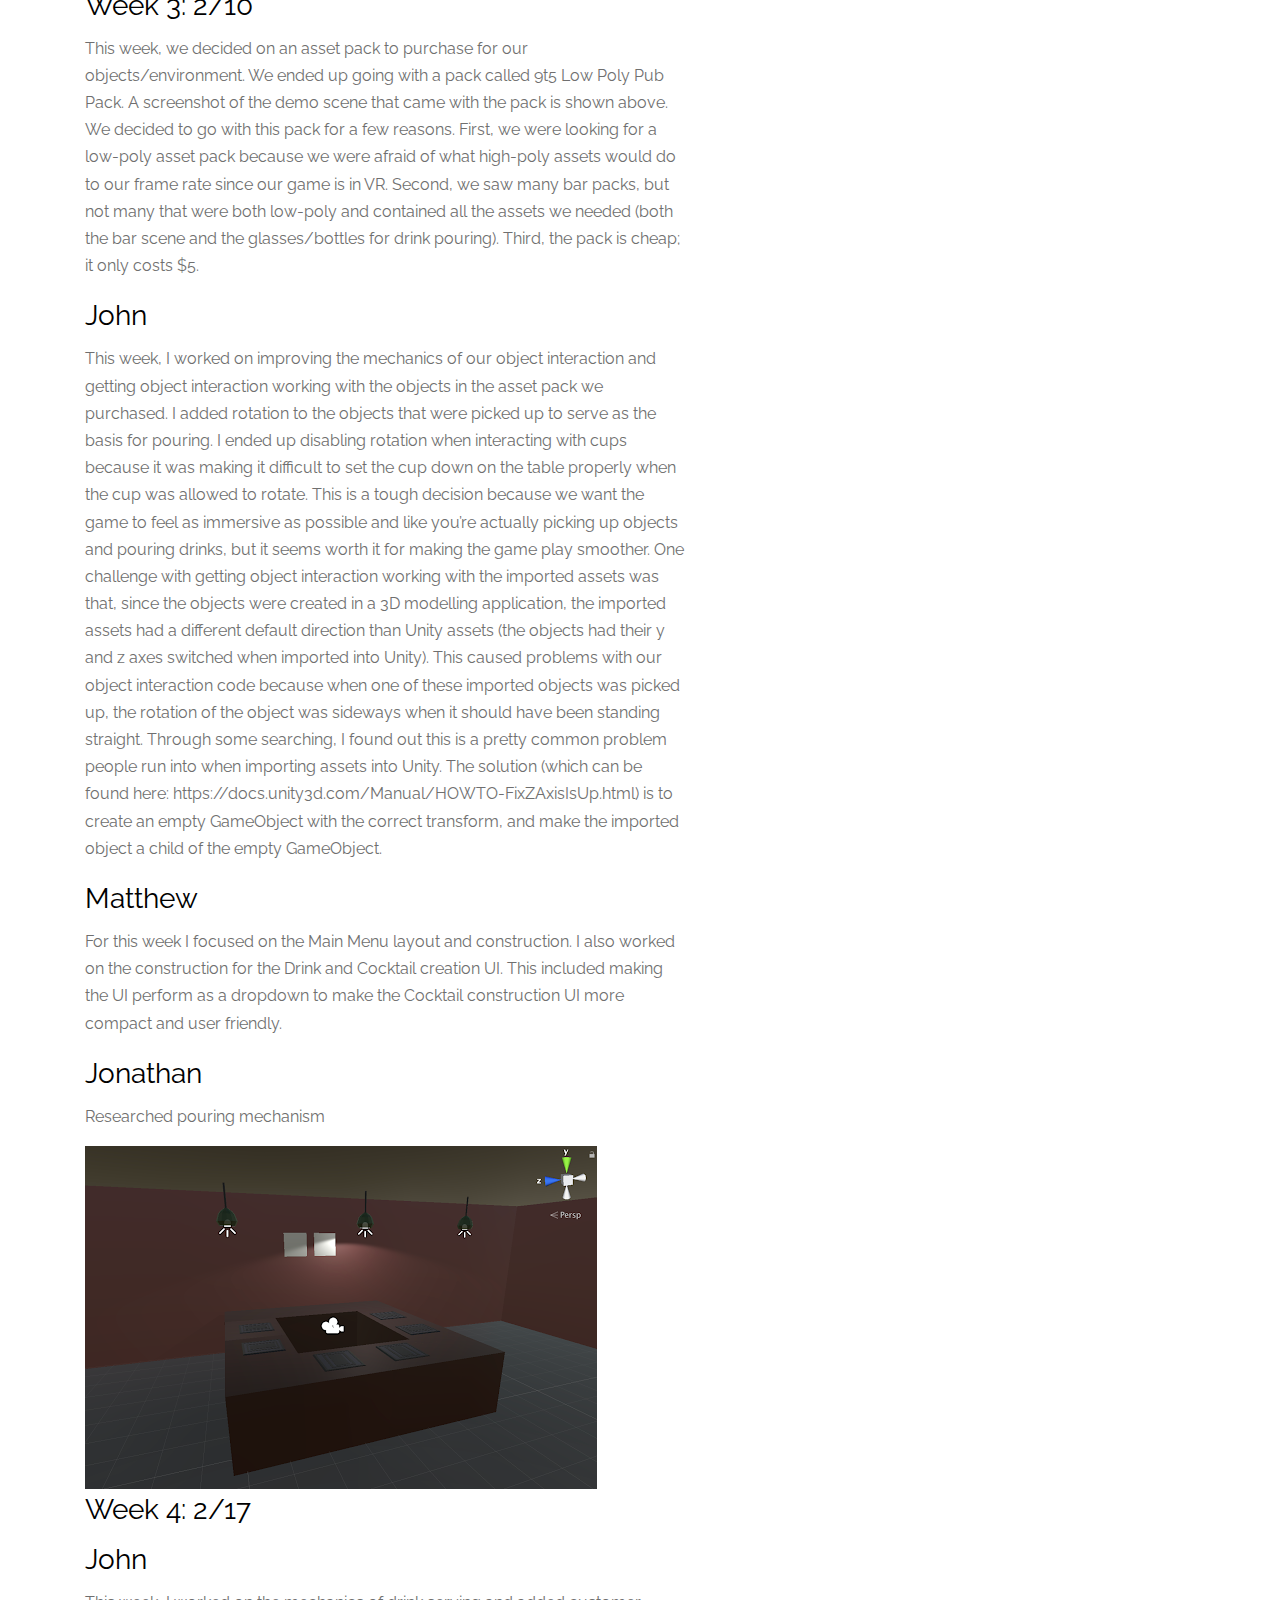
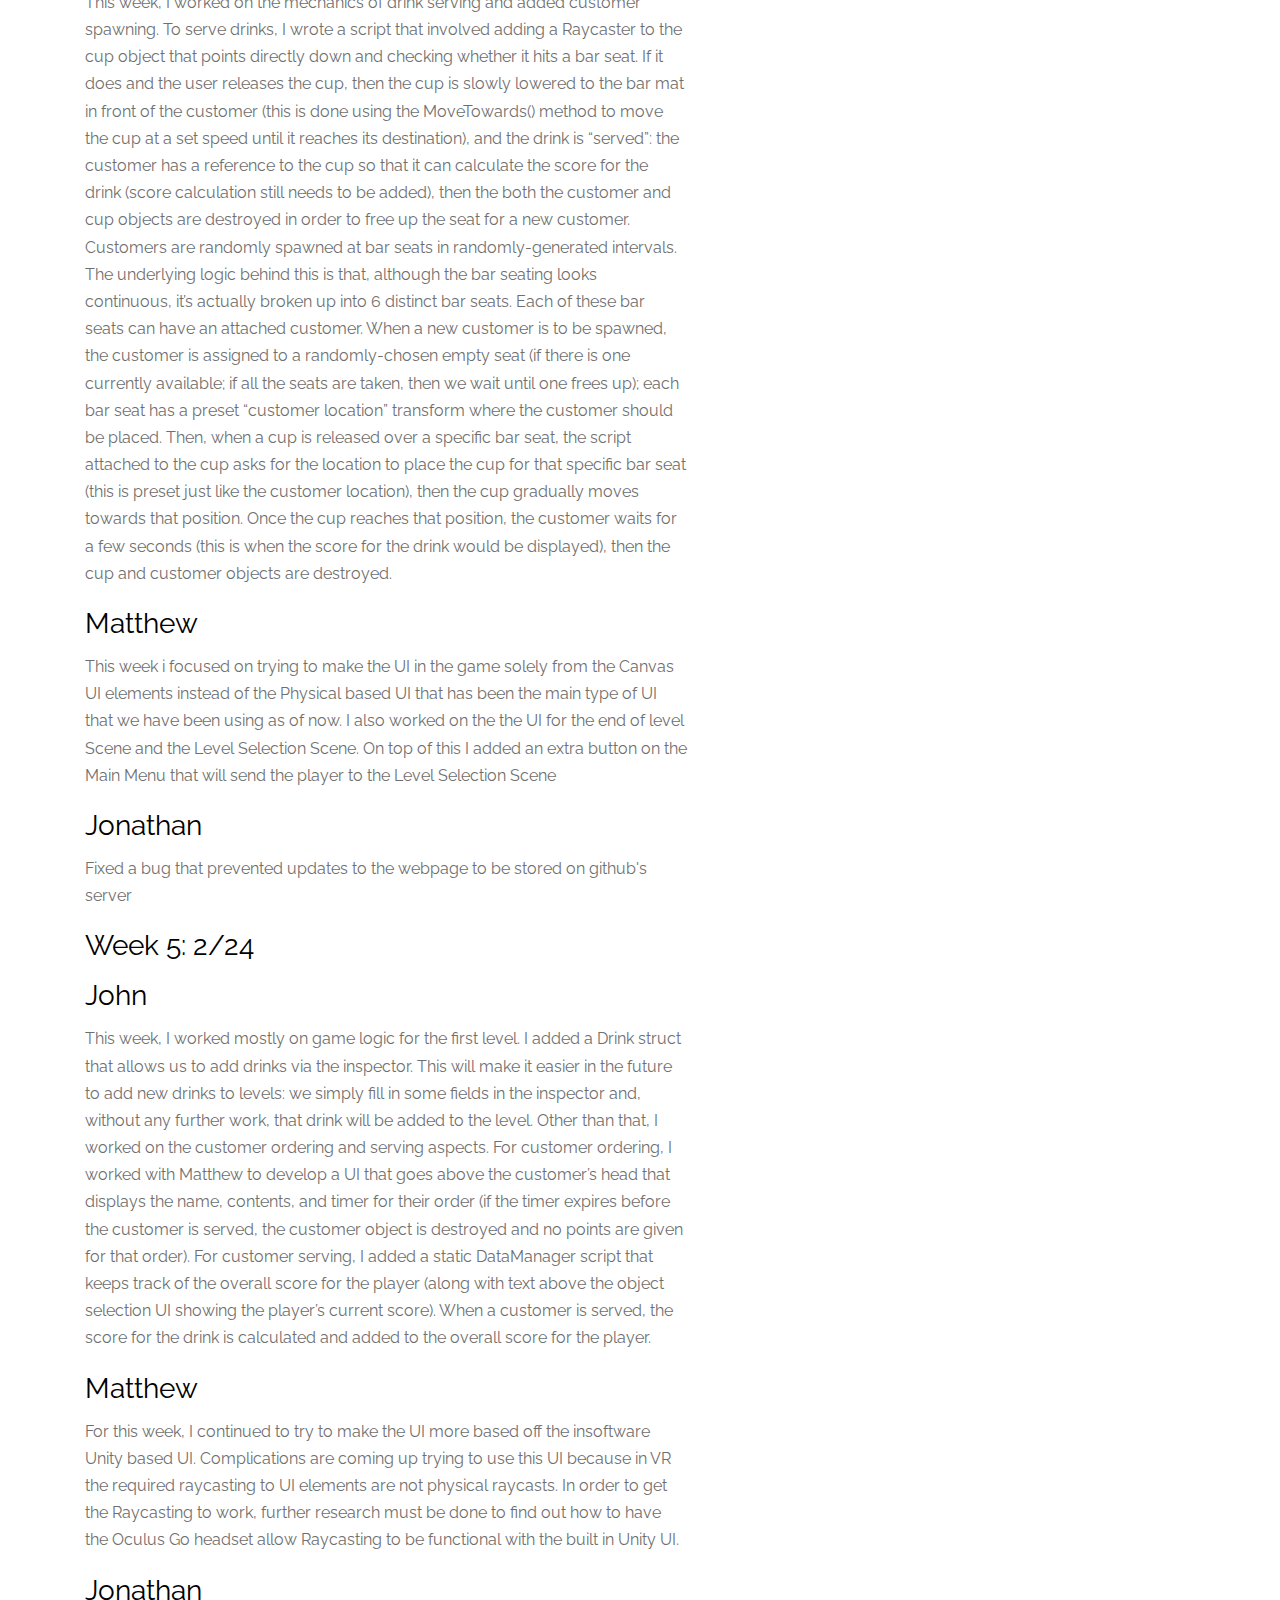
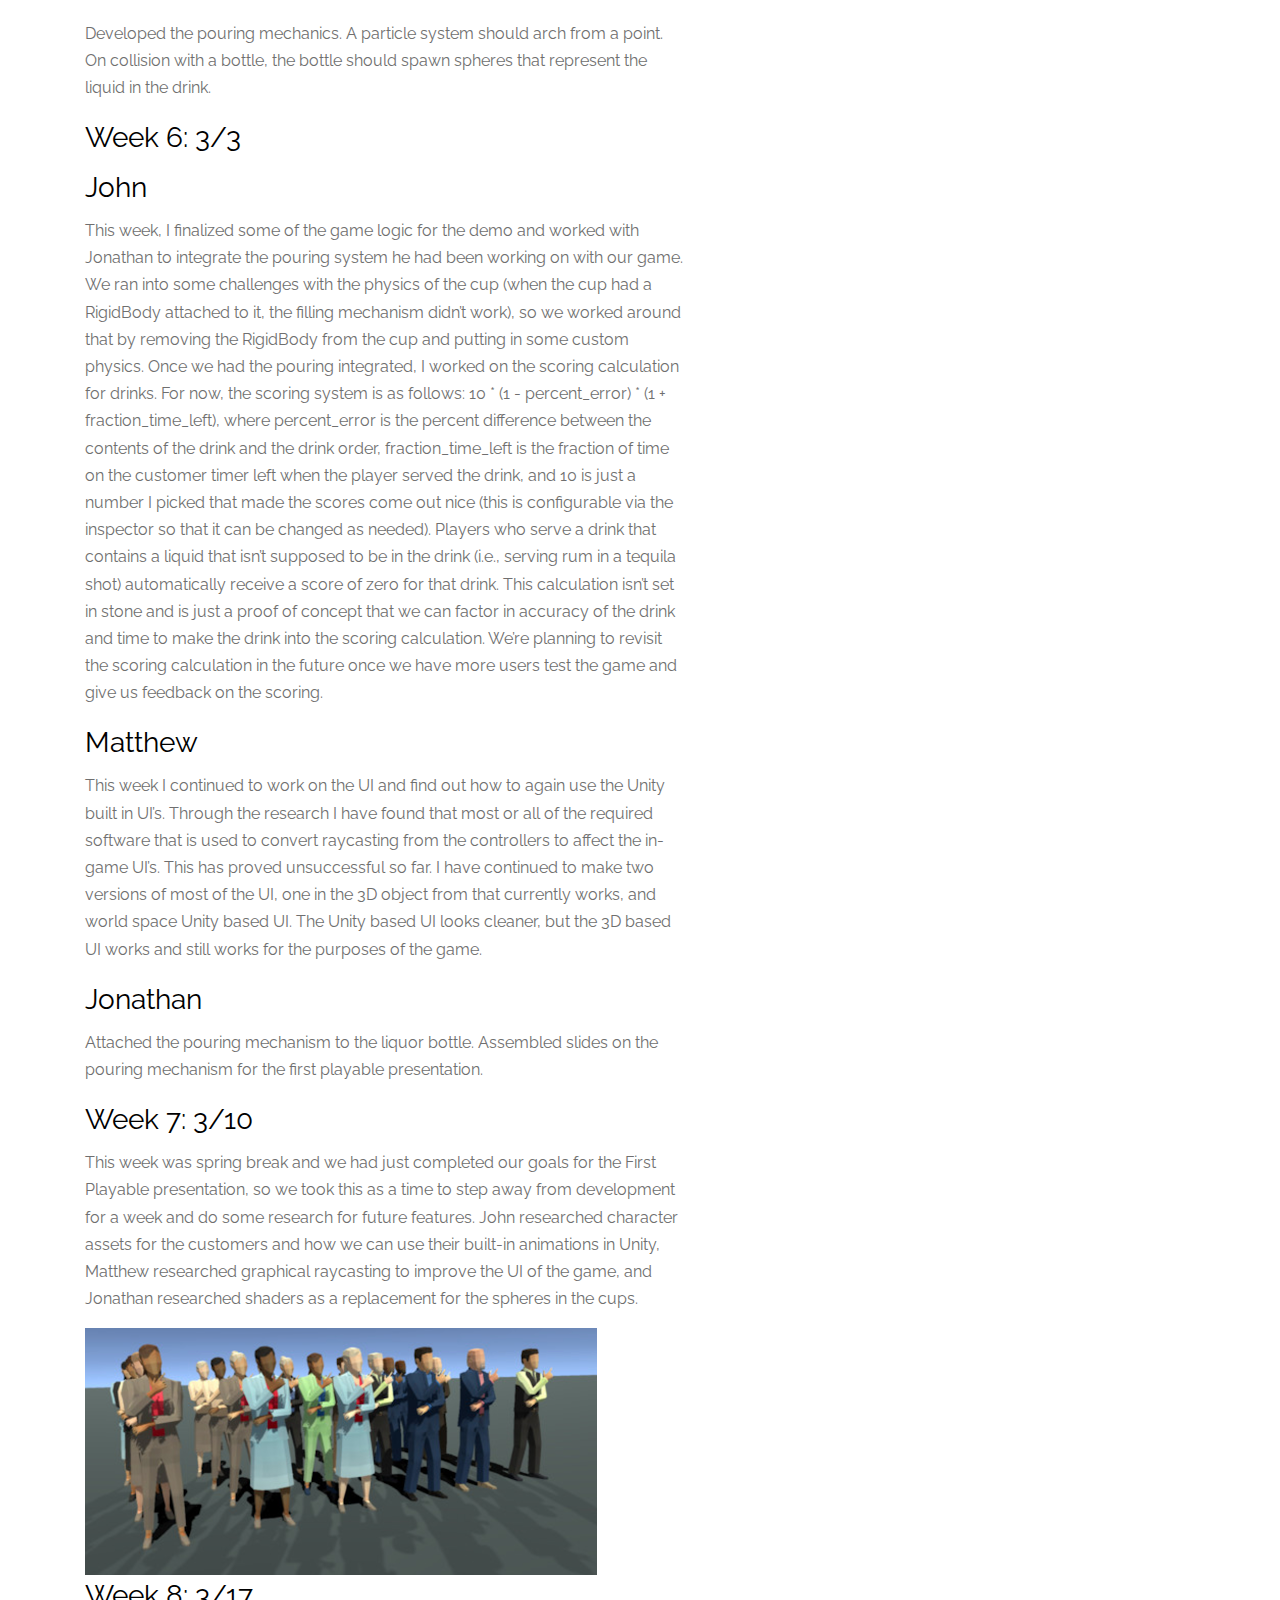
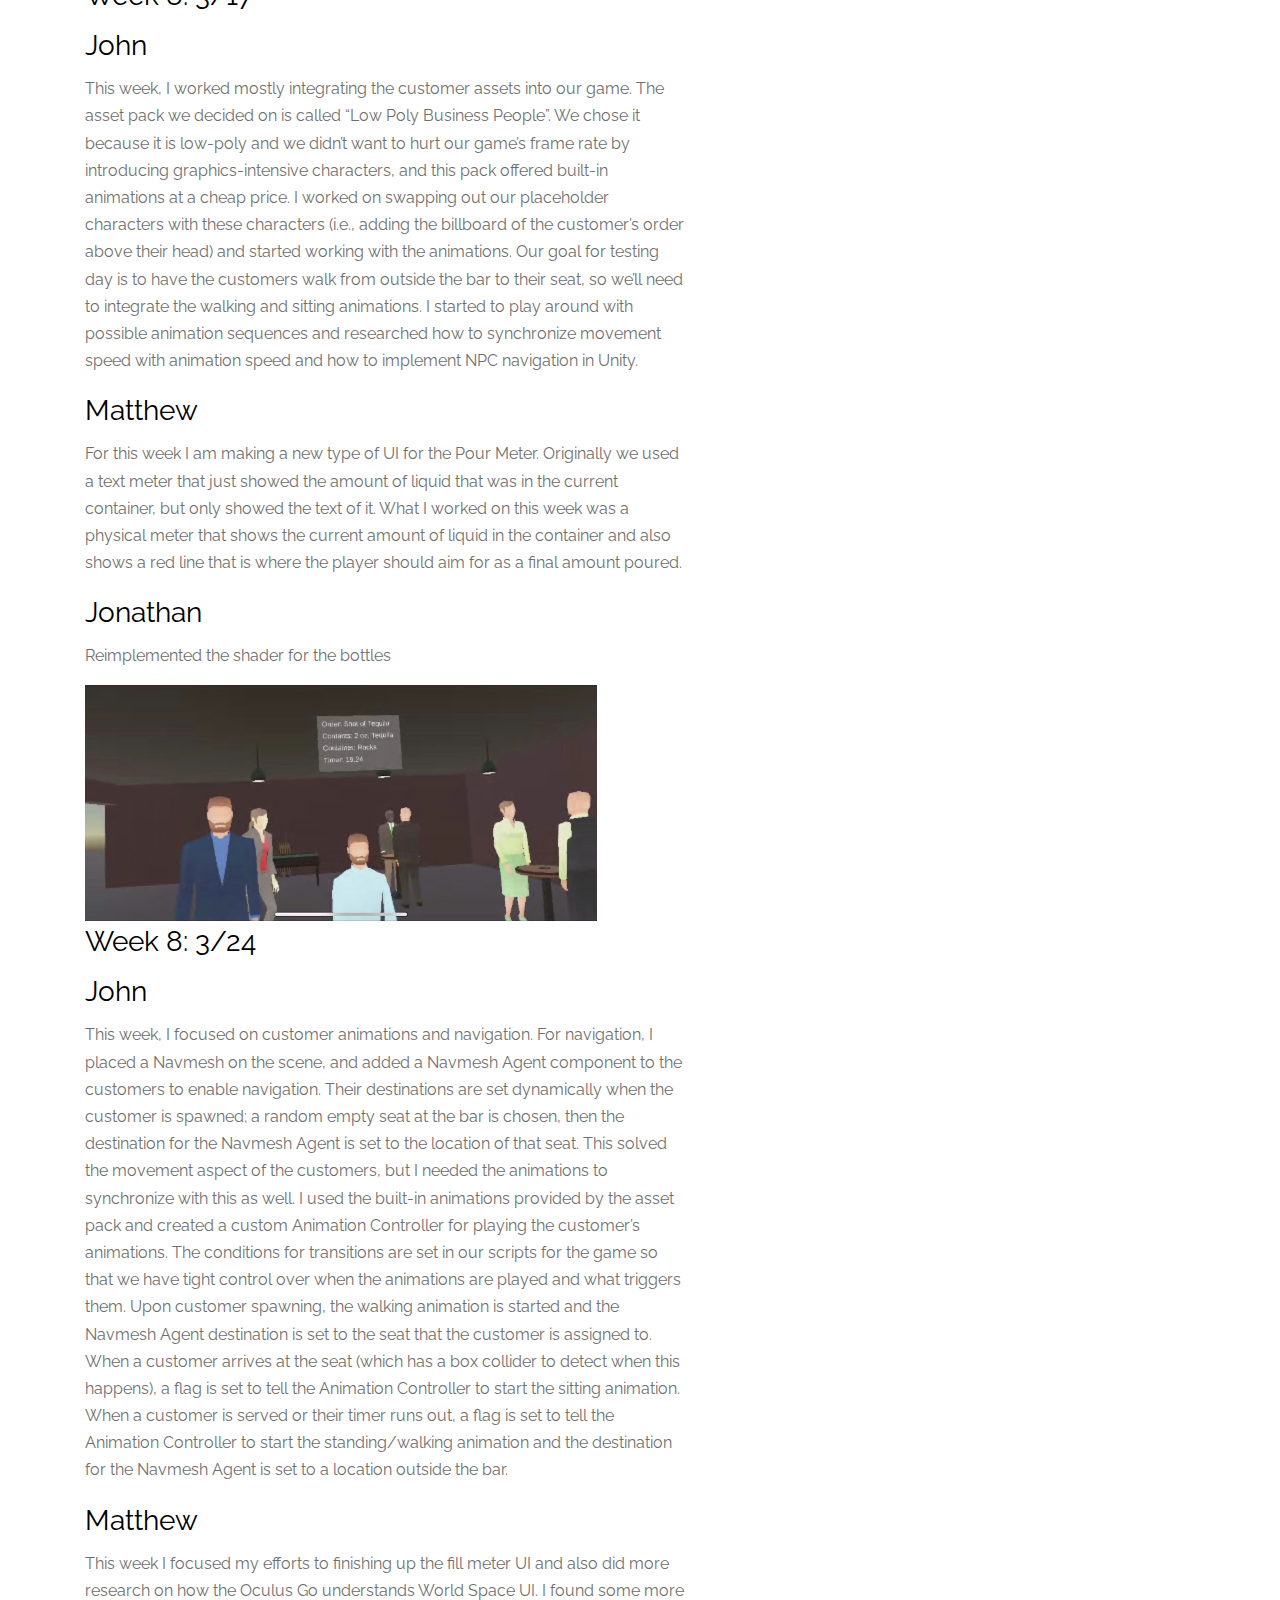
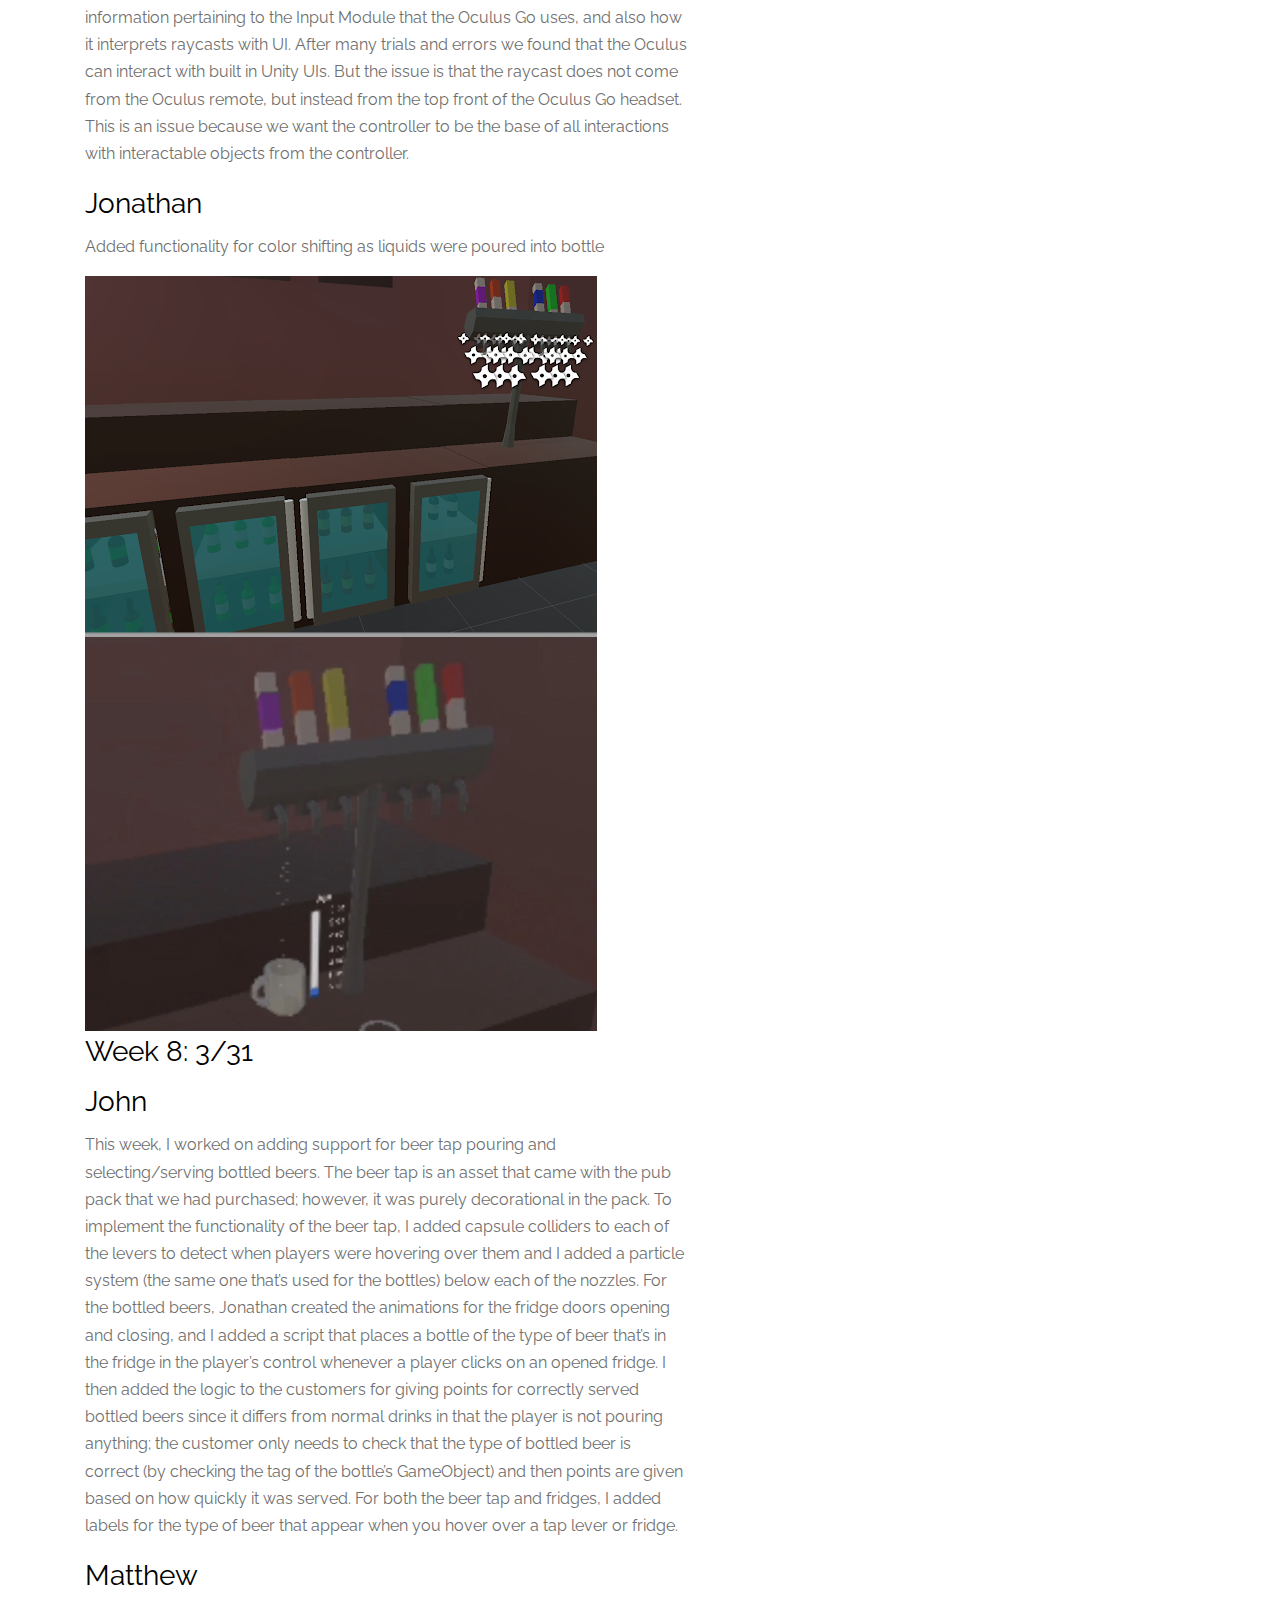
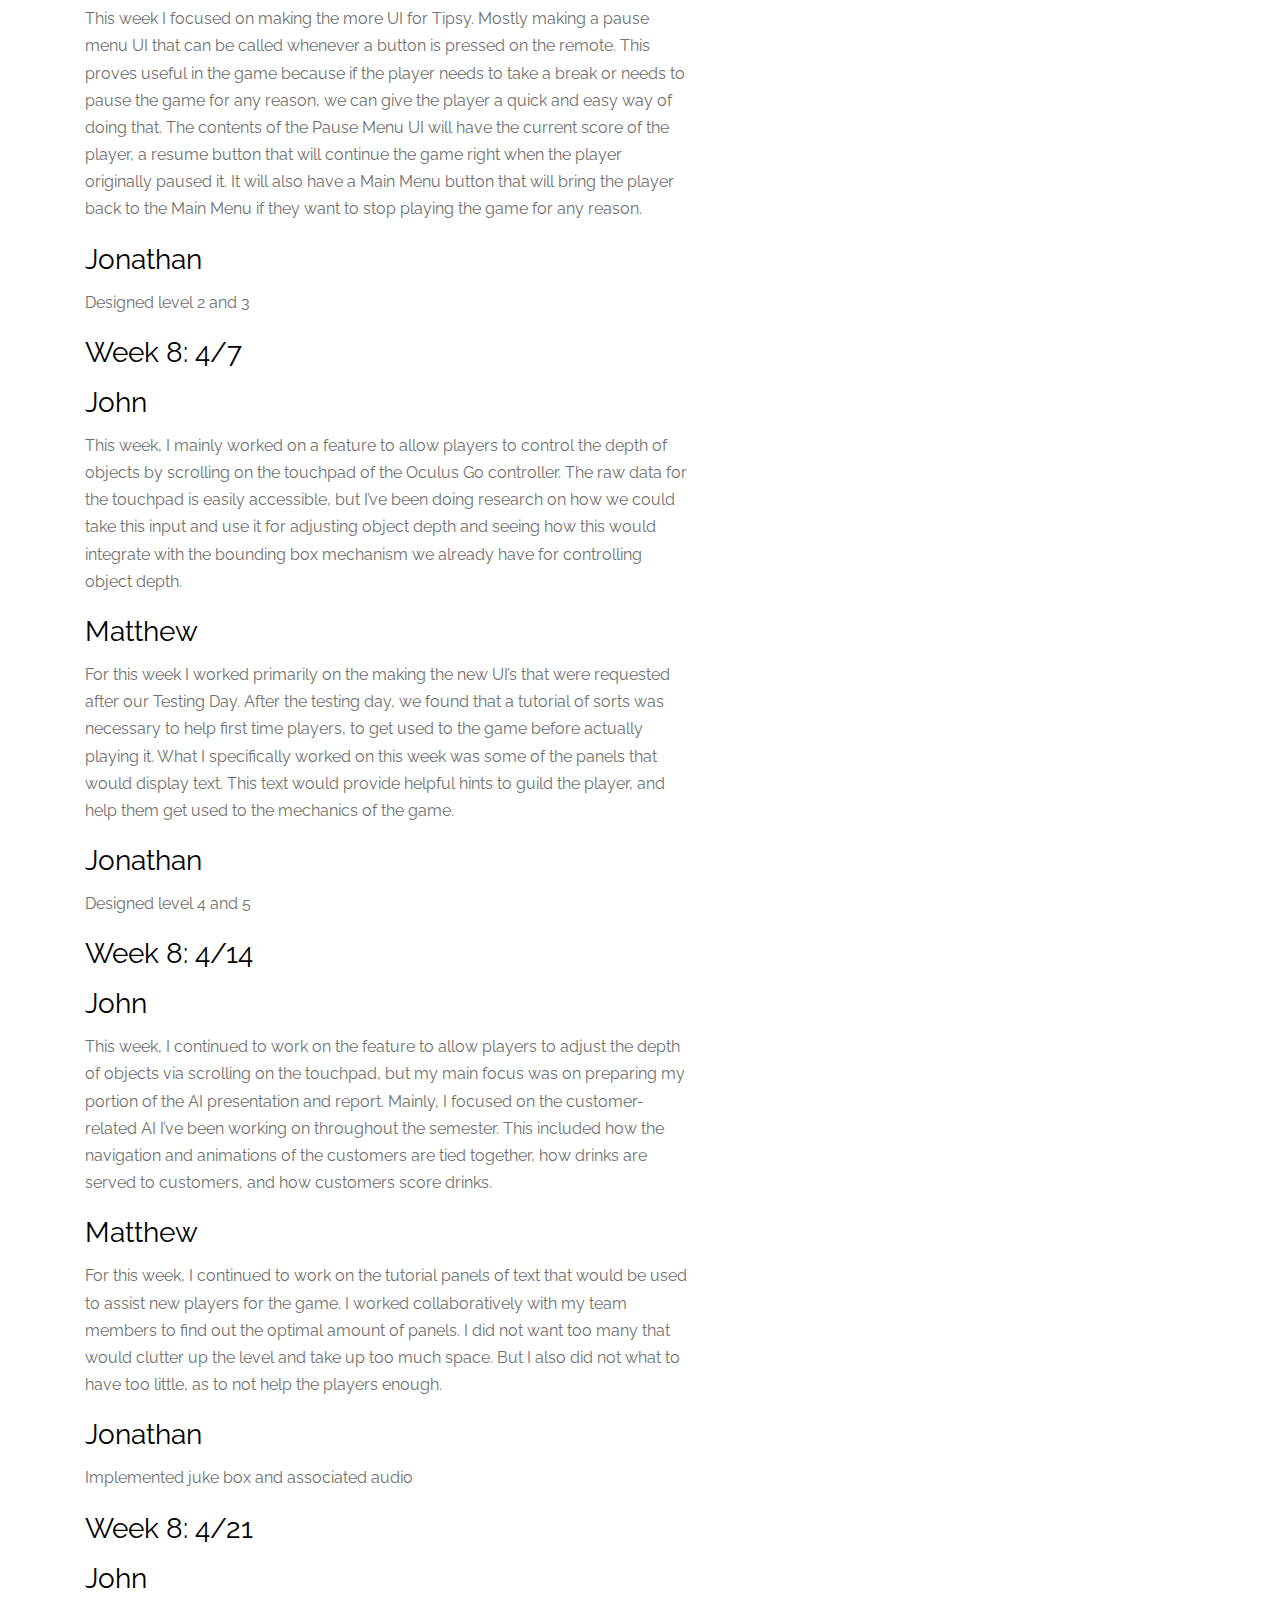
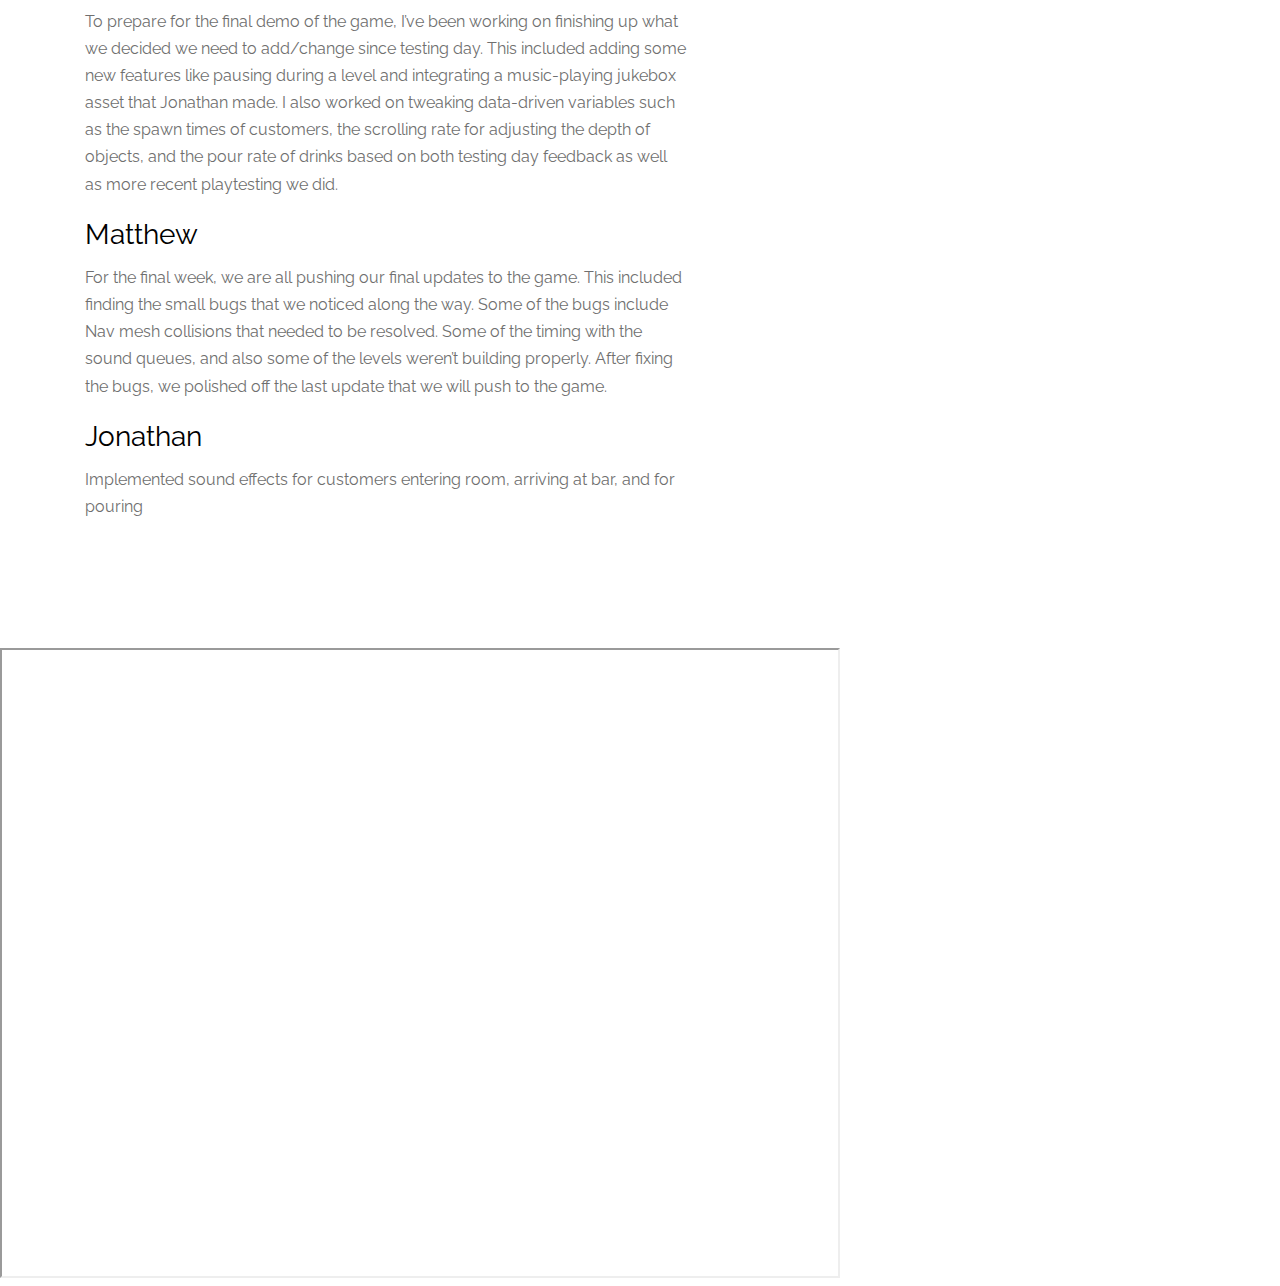
<file: Tipsy.html>
<!DOCTYPE html>
<html lang="en">
  <head>
    <title>Unlock - Free Bootstrap 4 Template</title>
    <meta charset="utf-8">
    <meta name="viewport" content="width=device-width, initial-scale=1, shrink-to-fit=no">
    <meta name="description" content="Free HTML5 Website Template by uicookies.com" />
    <meta name="keywords" content="free bootstrap 4, free bootstrap 4 template, free website templates, free html5, free template, free website template, html5, css3, mobile first, responsive" />
    <meta name="author" content="uicookies.com" />
    
    <link href="https://fonts.googleapis.com/css?family=Raleway" rel="stylesheet">
    <link rel="stylesheet" href="css/bootstrap.min.css">
    <link rel="stylesheet" href="css/open-iconic-bootstrap.min.css">
    <link rel="stylesheet" href="css/icomoon.css">
    <link rel="stylesheet" href="css/style.css">
  </head>
  <body>
    

    <!--Navigation bar-->
	<div id="nav-placeholder">
	<script src="jquery.min.js"></script>
	</div>

	<script>
		$.get("navigation.html", function(data){
			$("#nav-placeholder").replaceWith(data);
		});
	</script>
	<!--end of Navigation bar-->

     <section class="probootstrap-cover">
      <div class="container">
        <div class="row probootstrap-vh-75 align-items-center text-left">
          <div class="col-sm">
            <div class="probootstrap-text pt-5">
              <h1 class="probootstrap-heading text-white mb-4">Tipsy</h1>
              <div class="probootstrap-subheading mb-5">
                <p class="h4 font-weight-normal">A virtual reality bar simulator.</p>
              </div>
            </div>
          </div>
        </div>
      </div>
    </section>

    <section class="probootstrap-section">
		<div class="container">
			<div class="row">
			<div class="col-md-7 pr-md-5 pr-0">
				<h2 class="mb-5">Developer updates</h2>
				<img src="images/Image1.png" alt="Italian Trulli">
				<h3>Week 1: 1/27</h3>
				<p>This week, we all worked on preparing our project presentation. 
				This forced us to have a more clear idea on where we were going with 
				our game in order to establish clear commitments for First Playable. 
				We decided our commitments around some of the fundamental aspects of 
				the game without worrying too much about aesthetics or minor details 
				that we want in the final game: for the first playable, the user 
				should be able to interact with objects in the VR environment (namely, 
				the glass and bottle assets), be able to select which object to control 
				through a UI, have the ability to create simple drinks (i.e., shots), 
				there should be a point system based on the correctness/timeliness of 
				a completed drink, and have customer NPCs that are spawned, order drinks,
				and have a timer attached to them where the user must complete the 
				customer’s drink within the time limit in order to receive points for 
				the drink. As a group, we decided how to split up the work for the project 
				in order to meet our commitments for First Playable. John is going to 
				focus on the mechanics/controller interaction in the game because he 
				has an interest in it and he is the one that owns the Go so he will 
				have the most opportunity to tinker with it; he’ll also work on the 
				game logic (i.e., how drinks are scored). Matthew will work on the UI 
				components (the menus and other UI components of the game) and scene 
				management (both writing scripts for switching between scenes and for 
				the logic when a scene should be switched, i.e., at the end of a level) 
				because he has background experience with both of these tasks in Unity. 
				Jonathan will develop the website because he has prior experience in 
				web development and he’ll develop/find art and audio assets.</p>
				
				<img src="images/Image2.png" alt="Italian Trulli">
				
				<h3>Week 2: 2/3</h3>
				<h3>John </h3>
				<p>This week, I worked on interfacing Unity with the Oculus Integration 
				package. Getting Unity to build for the Oculus Go involved downloading 
				and configuring the necessary packages and figuring out how to utilize 
				all the different sources of input from the headset (i.e., the rotation 
				of the headset, the rotation of the controller, and the triggers/touchpad 
				on the controller). I also created a script to do some basic object 
				interaction. This involved creating a Raycast from the tip of the 
				controller that, when the Raycast hits an object tagged “interactable”, 
				the user can press the trigger to pick up the object and have the object’s 
				position tied to the movement of the controller. Since the position of the 
				controller is not tracked (there are no sensors that come with the Oculus 
				Go; the only tracking for both the headset and controller is rotational), 
				this involved moving the controller towards the direction of the change in 
				rotation of the controller. For example, if the controller is rotated up, 
				the object is moved upwards in space. </p>
				<h3>Matthew</h3>
				<p>This week I worked on the initial drafts for the User Interfaces. Specifically I worked on what the Main Menu and how the ingredients for the cocktail making process would be laid out through a User Interface. Specifically the design I will be trying to make will be easily accessible and won’t take up too much space on the screen, since clarity and freedom of movement are key to VR games.</p>
				<h3>Jonathan</h3>
				<p>Website</p>
				
				<img src="images/Image3.png" alt="Italian Trulli">
				
				<h3>Week 3: 2/10</h3>
				<p>This week, we decided on an asset pack to purchase for our objects/environment. We ended up going with a pack called 9t5 Low Poly Pub Pack. A screenshot of the demo scene that came with the pack is shown above. We decided to go with this pack for a few reasons. First, we were looking for a low-poly asset pack because we were afraid of what high-poly assets would do to our frame rate since our game is in VR. Second, we saw many bar packs, but not many that were both low-poly and contained all the assets we needed (both the bar scene and the glasses/bottles for drink pouring). Third, the pack is cheap; it only costs $5.</p>
				<h3>John </h3>
				<p>This week, I worked on improving the mechanics of our object interaction and getting object interaction working with the objects in the asset pack we purchased. I added rotation to the objects that were picked up to serve as the basis for pouring. I ended up disabling rotation when interacting with cups because it was making it difficult to set the cup down on the table properly when the cup was allowed to rotate. This is a tough decision because we want the game to feel as immersive as possible and like you’re actually picking up objects and pouring drinks, but it seems worth it for making the game play smoother. One challenge with getting object interaction working with the imported assets was that, since the objects were created in a 3D modelling application, the imported assets had a different default direction than Unity assets (the objects had their y and z axes switched when imported into Unity). This caused problems with our object interaction code because when one of these imported objects was picked up, the rotation of the object was sideways when it should have been standing straight. Through some searching, I found out this is a pretty common problem people run into when importing assets into Unity. The solution (which can be found here: https://docs.unity3d.com/Manual/HOWTO-FixZAxisIsUp.html) is to create an empty GameObject with the correct transform, and make the imported object a child of the empty GameObject. </p>
				<h3>Matthew</h3>
				<p>For this week I focused on the Main Menu layout and construction. I also worked on the construction for the Drink and Cocktail creation UI. This included making the UI perform as a dropdown to make the Cocktail construction UI more compact and user friendly.</p>
				<h3>Jonathan</h3>
				<p>Researched pouring mechanism</p>
				
				<img src="images/image4.png" alt="Italian Trulli">
				
				<h3>Week 4: 2/17</h3>
				<h3>John </h3>
				<p>This week, I worked on the mechanics of drink serving and added customer spawning. To serve drinks, I wrote a script that involved adding a Raycaster to the cup object that points directly down and checking whether it hits a bar seat. If it does and the user releases the cup, then the cup is slowly lowered to the bar mat in front of the customer (this is done using the MoveTowards() method to move the cup at a set speed until it reaches its destination), and the drink is “served”: the customer has a reference to the cup so that it can calculate the score for the drink (score calculation still needs to be added), then the both the customer and cup objects are destroyed in order to free up the seat for a new customer. Customers are randomly spawned at bar seats in randomly-generated intervals. The underlying logic behind this is that, although the bar seating looks continuous, it’s actually broken up into 6 distinct bar seats. Each of these bar seats can have an attached customer. When a new customer is to be spawned, the customer is assigned to a randomly-chosen empty seat (if there is one currently available; if all the seats are taken, then we wait until one frees up); each bar seat has a preset “customer location” transform where the customer should be placed. Then, when a cup is released over a specific bar seat, the script attached to the cup asks for the location to place the cup for that specific bar seat (this is preset just like the customer location), then the cup gradually moves towards that position. Once the cup reaches that position, the customer waits for a few seconds (this is when the score for the drink would be displayed), then the cup and customer objects are destroyed.</p>
				<h3>Matthew</h3>
				<p>This week i focused on trying to make the UI in the game solely from the Canvas UI elements instead of the Physical based UI that has been the main type of UI that we have been using as of now. I also worked on the the UI for the end of level Scene and the Level Selection Scene. On top of this I added an extra button on the Main Menu that will send the player to the Level Selection Scene</p>
				<h3>Jonathan</h3>
				<p>Fixed a bug that prevented updates to the webpage to be stored on github's server</p>
				
				<h3>Week 5: 2/24</h3>
				<h3>John </h3>
				<p>This week, I worked mostly on game logic for the first level. I added a Drink struct that allows us to add drinks via the inspector. This will make it easier in the future to add new drinks to levels: we simply fill in some fields in the inspector and, without any further work, that drink will be added to the level. Other than that, I worked on the customer ordering and serving aspects. For customer ordering, I worked with Matthew to develop a UI that goes above the customer’s head that displays the name, contents, and timer for their order (if the timer expires before the customer is served, the customer object is destroyed and no points are given for that order). For customer serving, I added a static DataManager script that keeps track of the overall score for the player (along with text above the object selection UI showing the player’s current score). When a customer is served, the score for the drink is calculated and added to the overall score for the player.</p>
				<h3>Matthew</h3>
				<p>For this week, I continued to try to make the UI more based off the insoftware Unity based UI. Complications are coming up trying to use this UI because in VR the required raycasting to UI elements are not physical raycasts. In order to get the Raycasting to work, further research must be done to find out how to have the Oculus Go headset allow Raycasting to be functional with the built in Unity UI. </p>
				<h3>Jonathan</h3>
				<p>Developed the pouring mechanics. A particle system should arch from a point. On collision with a bottle, the bottle should spawn spheres that represent the liquid in the drink. </p>
				
				<h3>Week 6: 3/3</h3>
				<h3>John </h3>
				<p>This week, I finalized some of the game logic for the demo and worked with Jonathan to integrate the pouring system he had been working on with our game. We ran into some challenges with the physics of the cup (when the cup had a RigidBody attached to it, the filling mechanism didn’t work), so we worked around that by removing the RigidBody from the cup and putting in some custom physics. Once we had the pouring integrated, I worked on the scoring calculation for drinks. For now, the scoring system is as follows: 10 * (1 - percent_error) * (1 + fraction_time_left), where percent_error is the percent difference between the contents of the drink and the drink order, fraction_time_left is the fraction of time on the customer timer left when the player served the drink, and 10 is just a number I picked that made the scores come out nice (this is configurable via the inspector so that it can be changed as needed). Players who serve a drink that contains a liquid that isn’t supposed to be in the drink (i.e., serving rum in a tequila shot) automatically receive a score of zero for that drink. This calculation isn’t set in stone and is just a proof of concept that we can factor in accuracy of the drink and time to make the drink into the scoring calculation. We’re planning to revisit the scoring calculation in the future once we have more users test the game and give us feedback on the scoring.</p>
				<h3>Matthew</h3>
				<p>This week I continued to work on the UI and find out how to again use the Unity built in UI’s. Through the research I have found that most or all of the required software that is used to convert raycasting from the controllers to affect the in-game UI’s. This has proved unsuccessful so far. I have continued to make two versions of most of the UI, one in the 3D object from that currently works, and world space Unity based UI. The Unity based UI looks cleaner, but the 3D based UI works and still works for the purposes of the game.</p>
				<h3>Jonathan</h3>
				<p> Attached the pouring mechanism to the liquor bottle. Assembled slides on the pouring mechanism for the first playable presentation.</p>
				
				<h3>Week 7: 3/10</h3>
				<p>This week was spring break and we had just completed our goals for the First Playable presentation, so we took this as a time to step away from development for a week and do some research for future features. John researched character assets for the customers and how we can use their built-in animations in Unity, Matthew researched graphical raycasting to improve the UI of the game, and Jonathan researched shaders as a replacement for the spheres in the cups. </p>
				
				<img src="images/image5.png" alt="Italian Trulli">

				
				<h3>Week 8: 3/17</h3>
				<h3>John </h3>
				<p>This week, I worked mostly integrating the customer assets into our game. The asset pack we decided on is called “Low Poly Business People”. We chose it because it is low-poly and we didn’t want to hurt our game’s frame rate by introducing graphics-intensive characters, and this pack offered built-in animations at a cheap price. I worked on swapping out our placeholder characters with these characters (i.e., adding the billboard of the customer’s order above their head) and started working with the animations. Our goal for testing day is to have the customers walk from outside the bar to their seat, so we’ll need to integrate the walking and sitting animations. I started to play around with possible animation sequences and researched how to synchronize movement speed with animation speed and how to implement NPC navigation in Unity.</p>
				<h3>Matthew</h3>
				<p>For this week I am making a new type of UI for the Pour Meter. Originally we used a text meter that just showed the amount of liquid that was in the current container, but only showed the text of it. What I worked on this week was a physical meter that shows the current amount of liquid in the container and also shows a red line that is where the player should aim for as a final amount poured.</p>
				<h3>Jonathan</h3>
				<p>Reimplemented the shader for the bottles</p>
				
				<img src="images/image6.png" alt="Italian Trulli">
				
				<h3>Week 8: 3/24</h3>
				<h3>John </h3>
				<p>This week, I focused on customer animations and navigation. For navigation, I placed a Navmesh on the scene, and added a Navmesh Agent component to the customers to enable navigation. Their destinations are set dynamically when the customer is spawned; a random empty seat at the bar is chosen, then the destination for the Navmesh Agent is set to the location of that seat. This solved the movement aspect of the customers, but I needed the animations to synchronize with this as well. I used the built-in animations provided by the asset pack and created a custom Animation Controller for playing the customer’s animations. The conditions for transitions are set in our scripts for the game so that we have tight control over when the animations are played and what triggers them. Upon customer spawning, the walking animation is started and the Navmesh Agent destination is set to the seat that the customer is assigned to. When a customer arrives at the seat (which has a box collider to detect when this happens), a flag is set to tell the Animation Controller to start the sitting animation. When a customer is served or their timer runs out, a flag is set to tell the Animation Controller to start the standing/walking animation and the destination for the Navmesh Agent is set to a location outside the bar.</p>
				<h3>Matthew</h3>
				<p>This week I focused my efforts to finishing up the fill meter UI and also did more research on how the Oculus Go understands World Space UI. I found some more information pertaining to the Input Module that the Oculus Go uses, and also how it interprets raycasts with UI. After many trials and errors we found that the Oculus can interact with built in Unity UIs. But the issue is that the raycast does not come from the Oculus remote, but instead from the top front of the Oculus Go headset. This is an issue because we want the controller to be the base of all interactions with interactable objects from the controller. </p>
				<h3>Jonathan</h3>
				<p>Added functionality for color shifting as liquids were poured into bottle </p>
				
				<img src="images/image7.png" alt="Italian Trulli">
				<img src="images/image8.png" alt="Italian Trulli">
				
				<h3>Week 8: 3/31</h3>
				<h3>John </h3>
				<p>This week, I worked on adding support for beer tap pouring and selecting/serving bottled beers. The beer tap is an asset that came with the pub pack that we had purchased; however, it was purely decorational in the pack. To implement the functionality of the beer tap, I added capsule colliders to each of the levers to detect when players were hovering over them and I added a particle system (the same one that’s used for the bottles) below each of the nozzles. For the bottled beers, Jonathan created the animations for the fridge doors opening and closing, and I added a script that places a bottle of the type of beer that’s in the fridge in the player’s control whenever a player clicks on an opened fridge. I then added the logic to the customers for giving points for correctly served bottled beers since it differs from normal drinks in that the player is not pouring anything; the customer only needs to check that the type of bottled beer is correct (by checking the tag of the bottle’s GameObject) and then points are given based on how quickly it was served. For both the beer tap and fridges, I added labels for the type of beer that appear when you hover over a tap lever or fridge.</p>
				<h3>Matthew</h3>
				<p>This week I focused on making the more UI for Tipsy. Mostly making a pause menu UI that can be called whenever a button is pressed on the remote. This proves useful in the game because if the player needs to take a break or needs to pause the game for any reason, we can give the player a quick and easy way of doing that. The contents of the Pause Menu UI will have the current score of the player, a resume button that will continue the game right when the player originally paused it. It will also have a Main Menu button that will bring the player back to the Main Menu if they want to stop playing the game for any reason.</p>
				<h3>Jonathan</h3>
				<p>Designed level 2 and 3</p>
				
				<h3>Week 8: 4/7</h3>
				<h3>John </h3>
				<p>This week, I mainly worked on a feature to allow players to control the depth of objects by scrolling on the touchpad of the Oculus Go controller. The raw data for the touchpad is easily accessible, but I’ve been doing research on how we could take this input and use it for adjusting object depth and seeing how this would integrate with the bounding box mechanism we already have for controlling object depth.</p>
				<h3>Matthew</h3>
				<p>For this week I worked primarily on the making the new UI’s that were requested after our Testing Day. After the testing day, we found that a tutorial of sorts was necessary to help first time players, to get used to the game before actually playing it. What I specifically worked on this week was some of the panels that would display text. This text would provide helpful hints to guild the player, and help them get used to the mechanics of the game.</p>
				<h3>Jonathan</h3>
				<p>Designed level 4 and 5</p>
				
				<h3>Week 8: 4/14</h3>
				<h3>John </h3>
				<p>This week, I continued to work on the feature to allow players to adjust the depth of objects via scrolling on the touchpad, but my main focus was on preparing my portion of the AI presentation and report. Mainly, I focused on the customer-related AI I’ve been working on throughout the semester. This included how the navigation and animations of the customers are tied together, how drinks are served to customers, and how customers score drinks. </p>
				<h3>Matthew</h3>
				<p>For this week, I continued to work on the tutorial panels of text that would be used to assist new players for the game. I worked collaboratively with my team members to find out the optimal amount of panels. I did not want too many that would clutter up the level and take up too much space. But I also did not what to have too little, as to not help the players enough.</p>
				<h3>Jonathan</h3>
				<p>Implemented juke box and associated audio</p>
				
				<h3>Week 8: 4/21</h3>
				<h3>John </h3>
				<p>To prepare for the final demo of the game, I’ve been working on finishing up what we decided we need to add/change since testing day. This included adding some new features like pausing during a level and integrating a music-playing jukebox asset that Jonathan made. I also worked on tweaking data-driven variables such as the spawn times of customers, the scrolling rate for adjusting the depth of objects, and the pour rate of drinks based on both testing day feedback as well as more recent playtesting we did.</p>
				<h3>Matthew</h3>
				<p>For the final week, we are all pushing our final updates to the game. This included finding the small bugs that we noticed along the way. Some of the bugs include Nav mesh collisions that needed to be resolved. Some of the timing with the sound queues, and also some of the levels weren’t building properly. After fixing the bugs, we polished off the last update that we will push to the game. </p>
				<h3>Jonathan</h3>
				<p>Implemented sound effects for customers entering room, arriving at bar, and for pouring</p>
				
			</div>
			
			<!--
			<div class="col-md-5">
				<h2 class="mb-5">Why Us</h2>

            <div class="media mb-5">
              <div class="probootstrap-icon"><span class="icon-fingerprint display-4"></span></div>
              <div class="media-body">
                <h5 class="mt-0">Free Bootstrap 4</h5>
                <p>Far far away, behind the word mountains, far from the countries Vokalia and Consonantia, there live the blind texts.</p>
              </div>
            </div>

            <div class="media mb-4">
              <div class="probootstrap-icon"><span class="icon-users display-4"></span></div>
              <div class="media-body">
                <h5 class="mt-0">For The Community</h5>
                <p>Far far away, behind the word mountains, far from the countries Vokalia and Consonantia, there live the blind texts.</p>
              </div>
            </div>

            <div class="media mb-5">
              <div class="probootstrap-icon"><span class="icon-chat display-4"></span></div>
              <div class="media-body">
                <h5 class="mt-0">Support Us By Sharing This to Others</h5>
                <p>Far far away, behind the word mountains, far from the countries Vokalia and Consonantia, there live the blind texts.</p>
              </div>
            </div>
			-->
	
			
          </div>
        </div>
      </div>
    </section>
	<div>
		<iframe width="840" height="630"
		src="https://www.youtube.com/embed/NBOwC9BkI0U">
		</iframe>
	</div>

	<!--
    <section class="probootstrap-section probootstrap-section-feature pb-0 probootstrap-overflow-hidden">
      <div class="container">
        <div class="row">
          <div class="col-md-6 pl-md-5 pb-5 order-md-2 order-1">
            <h2 class="mb-4 display-5 probootstrap-heading">Free Template by uiCookies</h2>
            <div class="probootstrap-item mb-4">
              <h3>Free Download</h3>
              <p>Far far away, behind the word mountains, far from the countries Vokalia and Consonantia, there live the blind texts. </p>
            </div>
            <div class="probootstrap-item mb-4">
              <h3>Keep Updated</h3>
              <p>Separated they live in Bookmarksgrove right at the coast of the Semantics, a large language ocean.</p>
            </div>
            <div class="probootstrap-item mb-4">
              <h3>New Releases Every Week</h3>
              <p>Far far away, behind the word mountains, far from the countries Vokalia and Consonantia, there live the blind texts.</p>
            </div>
            <div class="probootstrap-item mb-4">
              <h3>Donate Any Amount</h3>
              <p>Far far away, behind the word mountains, far from the countries Vokalia and Consonantia, there live the blind texts.</p>
            </div>
          </div>

          <div class="col-md-6 pr-md-5 order-md-1 order-2">
            <div class="probootstrap-device">
              <img src="images/phone_3.png" alt="Free Bootstrap 4 Template by uicookies.com" class="img-fluid mb-md-0 mb-5">
            </div>
          </div>

        </div>
      </div>
    </section>
	

    <section class="probootstrap-section">
      <div class="container">
        <div class="row">
          <div class="col-md">
            <div class="media">
              <div class="probootstrap-icon"><span class="icon-fingerprint display-4"></span></div>
              <div class="media-body">
                <h5 class="mt-0">Free Bootstrap 4</h5>
                <p>Far far away, behind the word mountains, far from the countries Vokalia and Consonantia, there live the blind texts.</p>
              </div>
            </div>
          </div>
          <div class="col-md">
            <div class="media">
              <div class="probootstrap-icon"><span class="icon-users display-4"></span></div>
              <div class="media-body">
                <h5 class="mt-0">For The Community</h5>
                <p>Far far away, behind the word mountains, far from the countries Vokalia and Consonantia, there live the blind texts.</p>
              </div>
            </div>
          </div>
          <div class="col-md">
            <div class="media">
              <div class="probootstrap-icon"><span class="icon-chat display-4"></span></div>
              <div class="media-body">
                <h5 class="mt-0">Support Us By Sharing This to Others</h5>
                <p>Far far away, behind the word mountains, far from the countries Vokalia and Consonantia, there live the blind texts.</p>
              </div>
            </div>
          </div>
        </div>
      </div>
    </section>

    <footer class="probootstrap-footer">
      <div class="container">
        <div class="row mb-5">
          <div class="col-md-8">
            <div class="row">
              <div class="col-md mb-4"><h2 class="probootstrap-heading"><a href="#">Unlock</a></h2></div>
              <div class="col-md">
                <div class="probootstrap-footer-widget mb-4">
                  <h2 class="probootstrap-heading-2">Company</h2>
                  <ul class="list-unstyled">
                    <li><a href="#" class="py-2 d-block">About</a></li>
                    <li><a href="#" class="py-2 d-block">Jobs</a></li>
                    <li><a href="#" class="py-2 d-block">Press</a></li>
                    <li><a href="#" class="py-2 d-block">News</a></li>
                  </ul>
                </div>
              </div>
              <div class="col-md">
                 <div class="probootstrap-footer-widget mb-4">
                  <h2 class="probootstrap-heading-2">Communities</h2>
                  <ul class="list-unstyled">
                    <li><a href="#" class="py-2 d-block">Support</a></li>
                    <li><a href="#" class="py-2 d-block">Sharing is Caring</a></li>
                    <li><a href="#" class="py-2 d-block">Better Web</a></li>
                    <li><a href="#" class="py-2 d-block">Good Template</a></li>
                  </ul>
                </div>
              </div>
              <div class="col-md">
                 <div class="probootstrap-footer-widget mb-4">
                  <h2 class="probootstrap-heading-2">Useful links</h2>
                  <ul class="list-unstyled">
                    <li><a href="#" class="py-2 d-block">Bootstrap 4</a></li>
                    <li><a href="#" class="py-2 d-block">jQuery</a></li>
                    <li><a href="#" class="py-2 d-block">HTML5</a></li>
                    <li><a href="#" class="py-2 d-block">Sass</a></li>
                  </ul>
                </div>
              </div>
            </div>
          </div>
          <div class="col-md-4">
            <div class="probootstrap-footer-widget mb-4">
              <ul class="probootstrap-footer-social list-unstyled float-md-right float-lft">
                <li><a href="#"><span class="icon-twitter"></span></a></li>
                <li><a href="#"><span class="icon-facebook"></span></a></li>
                <li><a href="#"><span class="icon-instagram"></span></a></li>
              </ul>
            </div>
          </div>
        </div>
        <div class="row">
          <div class="col-md text-left">
            <ul class="list-unstyled footer-small-nav">
              <li><a href="#">Legal</a></li>
              <li><a href="#">Privacy</a></li>
              <li><a href="#">Cookies</a></li>
              <li><a href="#">Terms</a></li>
              <li><a href="#">About</a></li>
            </ul>
          </div>
          <div class="col-md text-md-right text-left">
            <p><small>&copy; Unlock 2017. All Rights Reserved. <br> Made with <span class="icon-heart"></span>  y <a href="https://uicookies.com/">uiCookies</a></small></p>
          </div>
        </div>
      </div>
    </footer>
	-->


    <script src="js/jquery-3.2.1.slim.min.js"></script>
    <script src="js/popper.min.js"></script>
    <script src="js/bootstrap.min.js"></script>
    <script src="js/main.js"></script>
    
  </body>
</html>
</file>
<file: css/icomoon.css>
@font-face {
  font-family: 'icomoon';
  src:  url('../fonts/icomoon/icomoon.eot?lir4dr');
  src:  url('../fonts/icomoon/icomoon.eot?lir4dr#iefix') format('embedded-opentype'),
    url('../fonts/icomoon/icomoon.ttf?lir4dr') format('truetype'),
    url('../fonts/icomoon/icomoon.woff?lir4dr') format('woff'),
    url('../fonts/icomoon/icomoon.svg?lir4dr#icomoon') format('svg');
  font-weight: normal;
  font-style: normal;
}

[class^="icon-"], [class*=" icon-"] {
  /* use !important to prevent issues with browser extensions that change fonts */
  font-family: 'icomoon' !important;
  speak: none;
  font-style: normal;
  font-weight: normal;
  font-variant: normal;
  text-transform: none;
  line-height: 1;

  /* Better Font Rendering =========== */
  -webkit-font-smoothing: antialiased;
  -moz-osx-font-smoothing: grayscale;
}

.icon-add-to-list:before {
  content: "\e900";
}
.icon-arrow-bold-down:before {
  content: "\e901";
}
.icon-arrow-bold-left:before {
  content: "\e902";
}
.icon-arrow-bold-right:before {
  content: "\e903";
}
.icon-arrow-bold-up:before {
  content: "\e904";
}
.icon-arrow-down:before {
  content: "\e905";
}
.icon-arrow-left:before {
  content: "\e906";
}
.icon-arrow-long-down:before {
  content: "\e907";
}
.icon-arrow-long-left:before {
  content: "\e908";
}
.icon-arrow-long-right:before {
  content: "\e909";
}
.icon-arrow-long-up:before {
  content: "\e90a";
}
.icon-arrow-right:before {
  content: "\e90b";
}
.icon-arrow-up:before {
  content: "\e90c";
}
.icon-arrow-with-circle-down:before {
  content: "\e90d";
}
.icon-arrow-with-circle-left:before {
  content: "\e90e";
}
.icon-arrow-with-circle-right:before {
  content: "\e90f";
}
.icon-arrow-with-circle-up:before {
  content: "\e910";
}
.icon-bug:before {
  content: "\e911";
}
.icon-chevron-down:before {
  content: "\e912";
}
.icon-chevron-left:before {
  content: "\e913";
}
.icon-chevron-right:before {
  content: "\e914";
}
.icon-chevron-small-down:before {
  content: "\e915";
}
.icon-chevron-small-left:before {
  content: "\e916";
}
.icon-chevron-small-right:before {
  content: "\e917";
}
.icon-chevron-small-up:before {
  content: "\e918";
}
.icon-chevron-thin-down:before {
  content: "\e919";
}
.icon-chevron-thin-left:before {
  content: "\e91a";
}
.icon-chevron-thin-right:before {
  content: "\e91b";
}
.icon-chevron-thin-up:before {
  content: "\e91c";
}
.icon-chevron-up:before {
  content: "\e91d";
}
.icon-chevron-with-circle-down:before {
  content: "\e91e";
}
.icon-chevron-with-circle-left:before {
  content: "\e91f";
}
.icon-chevron-with-circle-right:before {
  content: "\e920";
}
.icon-chevron-with-circle-up:before {
  content: "\e921";
}
.icon-classic-computer:before {
  content: "\e922";
}
.icon-controller-fast-backward:before {
  content: "\e923";
}
.icon-creative-commons-attribution:before {
  content: "\e924";
}
.icon-creative-commons-noderivs:before {
  content: "\e925";
}
.icon-creative-commons-noncommercial-eu:before {
  content: "\e926";
}
.icon-creative-commons-noncommercial-us:before {
  content: "\e927";
}
.icon-creative-commons-public-domain:before {
  content: "\e928";
}
.icon-creative-commons-remix:before {
  content: "\e929";
}
.icon-creative-commons-share:before {
  content: "\e92a";
}
.icon-creative-commons-sharealike:before {
  content: "\e92b";
}
.icon-creative-commons:before {
  content: "\e92c";
}
.icon-crop:before {
  content: "\e92d";
}
.icon-document-landscape:before {
  content: "\e92e";
}
.icon-dot-single:before {
  content: "\e92f";
}
.icon-dots-three-horizontal:before {
  content: "\e930";
}
.icon-dots-three-vertical:before {
  content: "\e931";
}
.icon-dots-two-horizontal:before {
  content: "\e932";
}
.icon-dots-two-vertical:before {
  content: "\e933";
}
.icon-eye-with-line:before {
  content: "\e934";
}
.icon-fingerprint:before {
  content: "\e935";
}
.icon-flower:before {
  content: "\e936";
}
.icon-merge:before {
  content: "\e937";
}
.icon-mouse-pointer:before {
  content: "\e938";
}
.icon-newsletter:before {
  content: "\e939";
}
.icon-notifications-off:before {
  content: "\e93a";
}
.icon-remove-user:before {
  content: "\e93b";
}
.icon-select-arrows:before {
  content: "\e93c";
}
.icon-tablet-mobile-combo:before {
  content: "\e93d";
}
.icon-triangle-down:before {
  content: "\e93e";
}
.icon-triangle-left:before {
  content: "\e93f";
}
.icon-triangle-right:before {
  content: "\e940";
}
.icon-triangle-up:before {
  content: "\e941";
}
.icon-video-camera:before {
  content: "\e942";
}
.icon-warning:before {
  content: "\e943";
}
.icon-add-user:before {
  content: "\e944";
}
.icon-address:before {
  content: "\e945";
}
.icon-adjust:before {
  content: "\e946";
}
.icon-air:before {
  content: "\e947";
}
.icon-aircraft-landing:before {
  content: "\e948";
}
.icon-aircraft-take-off:before {
  content: "\e949";
}
.icon-aircraft:before {
  content: "\e94a";
}
.icon-align-bottom:before {
  content: "\e94b";
}
.icon-align-horizontal-middle:before {
  content: "\e94c";
}
.icon-align-left:before {
  content: "\e94d";
}
.icon-align-right:before {
  content: "\e94e";
}
.icon-align-top:before {
  content: "\e94f";
}
.icon-align-vertical-middle:before {
  content: "\e950";
}
.icon-archive:before {
  content: "\e951";
}
.icon-area-graph:before {
  content: "\e952";
}
.icon-attachment:before {
  content: "\e953";
}
.icon-awareness-ribbon:before {
  content: "\e954";
}
.icon-back-in-time:before {
  content: "\e955";
}
.icon-back:before {
  content: "\e956";
}
.icon-bar-graph:before {
  content: "\e957";
}
.icon-battery:before {
  content: "\e958";
}
.icon-beamed-note:before {
  content: "\e959";
}
.icon-bell:before {
  content: "\e95a";
}
.icon-blackboard:before {
  content: "\e95b";
}
.icon-block:before {
  content: "\e95c";
}
.icon-book:before {
  content: "\e95d";
}
.icon-bookmark:before {
  content: "\e95e";
}
.icon-bookmarks:before {
  content: "\e95f";
}
.icon-bowl:before {
  content: "\e960";
}
.icon-box:before {
  content: "\e961";
}
.icon-briefcase:before {
  content: "\e962";
}
.icon-browser:before {
  content: "\e963";
}
.icon-brush:before {
  content: "\e964";
}
.icon-bucket:before {
  content: "\e965";
}
.icon-cake:before {
  content: "\e966";
}
.icon-calculator:before {
  content: "\e967";
}
.icon-calendar:before {
  content: "\e968";
}
.icon-camera:before {
  content: "\e969";
}
.icon-ccw:before {
  content: "\e96a";
}
.icon-chat:before {
  content: "\e96b";
}
.icon-check:before {
  content: "\e96c";
}
.icon-circle-with-cross:before {
  content: "\e96d";
}
.icon-circle-with-minus:before {
  content: "\e96e";
}
.icon-circle-with-plus:before {
  content: "\e96f";
}
.icon-circle:before {
  content: "\e970";
}
.icon-circular-graph:before {
  content: "\e971";
}
.icon-clapperboard:before {
  content: "\e972";
}
.icon-clipboard:before {
  content: "\e973";
}
.icon-clock:before {
  content: "\e974";
}
.icon-cloud:before {
  content: "\e975";
}
.icon-code:before {
  content: "\e976";
}
.icon-cog:before {
  content: "\e977";
}
.icon-colours:before {
  content: "\e978";
}
.icon-compass:before {
  content: "\e979";
}
.icon-controller-fast-forward:before {
  content: "\e97a";
}
.icon-controller-jump-to-start:before {
  content: "\e97b";
}
.icon-controller-next:before {
  content: "\e97c";
}
.icon-controller-paus:before {
  content: "\e97d";
}
.icon-controller-play:before {
  content: "\e97e";
}
.icon-controller-record:before {
  content: "\e97f";
}
.icon-controller-stop:before {
  content: "\e980";
}
.icon-controller-volume:before {
  content: "\e981";
}
.icon-copy:before {
  content: "\e982";
}
.icon-credit-card:before {
  content: "\e983";
}
.icon-credit:before {
  content: "\e984";
}
.icon-cross:before {
  content: "\e985";
}
.icon-cup:before {
  content: "\e986";
}
.icon-cw:before {
  content: "\e987";
}
.icon-cycle:before {
  content: "\e988";
}
.icon-database:before {
  content: "\e989";
}
.icon-dial-pad:before {
  content: "\e98a";
}
.icon-direction:before {
  content: "\e98b";
}
.icon-document:before {
  content: "\e98c";
}
.icon-documents:before {
  content: "\e98d";
}
.icon-download:before {
  content: "\e98e";
}
.icon-drink:before {
  content: "\e98f";
}
.icon-drive:before {
  content: "\e990";
}
.icon-drop:before {
  content: "\e991";
}
.icon-edit:before {
  content: "\e992";
}
.icon-email:before {
  content: "\e993";
}
.icon-emoji-flirt:before {
  content: "\e994";
}
.icon-emoji-happy:before {
  content: "\e995";
}
.icon-emoji-neutral:before {
  content: "\e996";
}
.icon-emoji-sad:before {
  content: "\e997";
}
.icon-erase:before {
  content: "\e998";
}
.icon-eraser:before {
  content: "\e999";
}
.icon-export:before {
  content: "\e99a";
}
.icon-eye:before {
  content: "\e99b";
}
.icon-feather:before {
  content: "\e99c";
}
.icon-flag:before {
  content: "\e99d";
}
.icon-flash:before {
  content: "\e99e";
}
.icon-flashlight:before {
  content: "\e99f";
}
.icon-flat-brush:before {
  content: "\e9a0";
}
.icon-flow-branch:before {
  content: "\e9a1";
}
.icon-flow-cascade:before {
  content: "\e9a2";
}
.icon-flow-line:before {
  content: "\e9a3";
}
.icon-flow-parallel:before {
  content: "\e9a4";
}
.icon-flow-tree:before {
  content: "\e9a5";
}
.icon-folder-images:before {
  content: "\e9a6";
}
.icon-folder-music:before {
  content: "\e9a7";
}
.icon-folder-video:before {
  content: "\e9a8";
}
.icon-folder:before {
  content: "\e9a9";
}
.icon-forward:before {
  content: "\e9aa";
}
.icon-funnel:before {
  content: "\e9ab";
}
.icon-game-controller:before {
  content: "\e9ac";
}
.icon-gauge:before {
  content: "\e9ad";
}
.icon-globe:before {
  content: "\e9ae";
}
.icon-graduation-cap:before {
  content: "\e9af";
}
.icon-grid:before {
  content: "\e9b0";
}
.icon-hair-cross:before {
  content: "\e9b1";
}
.icon-hand:before {
  content: "\e9b2";
}
.icon-heart-outlined:before {
  content: "\e9b3";
}
.icon-heart:before {
  content: "\e9b4";
}
.icon-help-with-circle:before {
  content: "\e9b5";
}
.icon-help:before {
  content: "\e9b6";
}
.icon-home:before {
  content: "\e9b7";
}
.icon-hour-glass:before {
  content: "\e9b8";
}
.icon-image-inverted:before {
  content: "\e9b9";
}
.icon-image:before {
  content: "\e9ba";
}
.icon-images:before {
  content: "\e9bb";
}
.icon-inbox:before {
  content: "\e9bc";
}
.icon-infinity:before {
  content: "\e9bd";
}
.icon-info-with-circle:before {
  content: "\e9be";
}
.icon-info:before {
  content: "\e9bf";
}
.icon-install:before {
  content: "\e9c0";
}
.icon-key:before {
  content: "\e9c1";
}
.icon-keyboard:before {
  content: "\e9c2";
}
.icon-lab-flask:before {
  content: "\e9c3";
}
.icon-landline:before {
  content: "\e9c4";
}
.icon-language:before {
  content: "\e9c5";
}
.icon-laptop:before {
  content: "\e9c6";
}
.icon-layers:before {
  content: "\e9c7";
}
.icon-leaf:before {
  content: "\e9c8";
}
.icon-level-down:before {
  content: "\e9c9";
}
.icon-level-up:before {
  content: "\e9ca";
}
.icon-lifebuoy:before {
  content: "\e9cb";
}
.icon-light-bulb:before {
  content: "\e9cc";
}
.icon-light-down:before {
  content: "\e9cd";
}
.icon-light-up:before {
  content: "\e9ce";
}
.icon-line-graph:before {
  content: "\e9cf";
}
.icon-link:before {
  content: "\e9d0";
}
.icon-list:before {
  content: "\e9d1";
}
.icon-location-pin:before {
  content: "\e9d2";
}
.icon-location:before {
  content: "\e9d3";
}
.icon-lock-open:before {
  content: "\e9d4";
}
.icon-lock:before {
  content: "\e9d5";
}
.icon-log-out:before {
  content: "\e9d6";
}
.icon-login:before {
  content: "\e9d7";
}
.icon-loop:before {
  content: "\e9d8";
}
.icon-magnet:before {
  content: "\e9d9";
}
.icon-magnifying-glass:before {
  content: "\e9da";
}
.icon-mail:before {
  content: "\e9db";
}
.icon-man:before {
  content: "\e9dc";
}
.icon-map:before {
  content: "\e9dd";
}
.icon-mask:before {
  content: "\e9de";
}
.icon-medal:before {
  content: "\e9df";
}
.icon-megaphone:before {
  content: "\e9e0";
}
.icon-menu:before {
  content: "\e9e1";
}
.icon-message:before {
  content: "\e9e2";
}
.icon-mic:before {
  content: "\e9e3";
}
.icon-minus:before {
  content: "\e9e4";
}
.icon-mobile:before {
  content: "\e9e5";
}
.icon-modern-mic:before {
  content: "\e9e6";
}
.icon-moon:before {
  content: "\e9e7";
}
.icon-mouse:before {
  content: "\e9e8";
}
.icon-music:before {
  content: "\e9e9";
}
.icon-network:before {
  content: "\e9ea";
}
.icon-new-message:before {
  content: "\e9eb";
}
.icon-new:before {
  content: "\e9ec";
}
.icon-news:before {
  content: "\e9ed";
}
.icon-note:before {
  content: "\e9ee";
}
.icon-notification:before {
  content: "\e9ef";
}
.icon-old-mobile:before {
  content: "\e9f0";
}
.icon-old-phone:before {
  content: "\e9f1";
}
.icon-open-book:before {
  content: "\e9f2";
}
.icon-palette:before {
  content: "\e9f3";
}
.icon-paper-plane:before {
  content: "\e9f4";
}
.icon-pencil:before {
  content: "\e9f5";
}
.icon-phone:before {
  content: "\e9f6";
}
.icon-pie-chart:before {
  content: "\e9f7";
}
.icon-pin:before {
  content: "\e9f8";
}
.icon-plus:before {
  content: "\e9f9";
}
.icon-popup:before {
  content: "\e9fa";
}
.icon-power-plug:before {
  content: "\e9fb";
}
.icon-price-ribbon:before {
  content: "\e9fc";
}
.icon-price-tag:before {
  content: "\e9fd";
}
.icon-print:before {
  content: "\e9fe";
}
.icon-progress-empty:before {
  content: "\e9ff";
}
.icon-progress-full:before {
  content: "\ea00";
}
.icon-progress-one:before {
  content: "\ea01";
}
.icon-progress-two:before {
  content: "\ea02";
}
.icon-publish:before {
  content: "\ea03";
}
.icon-quote:before {
  content: "\ea04";
}
.icon-radio:before {
  content: "\ea05";
}
.icon-reply-all:before {
  content: "\ea06";
}
.icon-reply:before {
  content: "\ea07";
}
.icon-resize-100%:before {
  content: "\ea08";
}
.icon-resize-full-screen:before {
  content: "\ea09";
}
.icon-retweet:before {
  content: "\ea0a";
}
.icon-rocket:before {
  content: "\ea0b";
}
.icon-round-brush:before {
  content: "\ea0c";
}
.icon-rss:before {
  content: "\ea0d";
}
.icon-ruler:before {
  content: "\ea0e";
}
.icon-save:before {
  content: "\ea0f";
}
.icon-scissors:before {
  content: "\ea10";
}
.icon-share-alternative:before {
  content: "\ea11";
}
.icon-share:before {
  content: "\ea12";
}
.icon-shareable:before {
  content: "\ea13";
}
.icon-shield:before {
  content: "\ea14";
}
.icon-shop:before {
  content: "\ea15";
}
.icon-shopping-bag:before {
  content: "\ea16";
}
.icon-shopping-basket:before {
  content: "\ea17";
}
.icon-shopping-cart:before {
  content: "\ea18";
}
.icon-shuffle:before {
  content: "\ea19";
}
.icon-signal:before {
  content: "\ea1a";
}
.icon-sound-mix:before {
  content: "\ea1b";
}
.icon-sound-mute:before {
  content: "\ea1c";
}
.icon-sound:before {
  content: "\ea1d";
}
.icon-sports-club:before {
  content: "\ea1e";
}
.icon-spreadsheet:before {
  content: "\ea1f";
}
.icon-squared-cross:before {
  content: "\ea20";
}
.icon-squared-minus:before {
  content: "\ea21";
}
.icon-squared-plus:before {
  content: "\ea22";
}
.icon-star-outlined:before {
  content: "\ea23";
}
.icon-star:before {
  content: "\ea24";
}
.icon-stopwatch:before {
  content: "\ea25";
}
.icon-suitcase:before {
  content: "\ea26";
}
.icon-swap:before {
  content: "\ea27";
}
.icon-sweden:before {
  content: "\ea28";
}
.icon-switch:before {
  content: "\ea29";
}
.icon-tablet:before {
  content: "\ea2a";
}
.icon-tag:before {
  content: "\ea2b";
}
.icon-text-document-inverted:before {
  content: "\ea2c";
}
.icon-text-document:before {
  content: "\ea2d";
}
.icon-text:before {
  content: "\ea2e";
}
.icon-thermometer:before {
  content: "\ea2f";
}
.icon-thumbs-down:before {
  content: "\ea30";
}
.icon-thumbs-up:before {
  content: "\ea31";
}
.icon-thunder-cloud:before {
  content: "\ea32";
}
.icon-ticket:before {
  content: "\ea33";
}
.icon-time-slot:before {
  content: "\ea34";
}
.icon-tools:before {
  content: "\ea35";
}
.icon-traffic-cone:before {
  content: "\ea36";
}
.icon-trash:before {
  content: "\ea37";
}
.icon-tree:before {
  content: "\ea38";
}
.icon-trophy:before {
  content: "\ea39";
}
.icon-tv:before {
  content: "\ea3a";
}
.icon-typing:before {
  content: "\ea3b";
}
.icon-uninstall:before {
  content: "\ea3c";
}
.icon-unread:before {
  content: "\ea3d";
}
.icon-untag:before {
  content: "\ea3e";
}
.icon-upload-to-cloud:before {
  content: "\ea3f";
}
.icon-upload:before {
  content: "\ea40";
}
.icon-user:before {
  content: "\ea41";
}
.icon-users:before {
  content: "\ea42";
}
.icon-v-card:before {
  content: "\ea43";
}
.icon-video:before {
  content: "\ea44";
}
.icon-vinyl:before {
  content: "\ea45";
}
.icon-voicemail:before {
  content: "\ea46";
}
.icon-wallet:before {
  content: "\ea47";
}
.icon-water:before {
  content: "\ea48";
}
.icon-instagram-with-circle:before {
  content: "\ea49";
}
.icon-instagram:before {
  content: "\ea4a";
}
.icon-px-with-circle:before {
  content: "\ea4b";
}
.icon-px:before {
  content: "\ea4c";
}
.icon-app-store:before {
  content: "\ea4d";
}
.icon-baidu:before {
  content: "\ea4e";
}
.icon-basecamp:before {
  content: "\ea4f";
}
.icon-behance:before {
  content: "\ea50";
}
.icon-creative-cloud:before {
  content: "\ea51";
}
.icon-dribbble-with-circle:before {
  content: "\ea52";
}
.icon-dribbble:before {
  content: "\ea53";
}
.icon-dropbox:before {
  content: "\ea54";
}
.icon-evernote:before {
  content: "\ea55";
}
.icon-facebook-with-circle:before {
  content: "\ea56";
}
.icon-facebook:before {
  content: "\ea57";
}
.icon-flattr:before {
  content: "\ea58";
}
.icon-flickr-with-circle:before {
  content: "\ea59";
}
.icon-flickr:before {
  content: "\ea5a";
}
.icon-foursquare:before {
  content: "\ea5b";
}
.icon-github-with-circle:before {
  content: "\ea5c";
}
.icon-github:before {
  content: "\ea5d";
}
.icon-google-drive:before {
  content: "\ea5e";
}
.icon-google-hangouts:before {
  content: "\ea5f";
}
.icon-google-play:before {
  content: "\ea60";
}
.icon-google+-with-circle:before {
  content: "\ea61";
}
.icon-google+:before {
  content: "\ea62";
}
.icon-grooveshark:before {
  content: "\ea63";
}
.icon-houzz:before {
  content: "\ea64";
}
.icon-icloud:before {
  content: "\ea65";
}
.icon-lastfm-with-circle:before {
  content: "\ea66";
}
.icon-lastfm:before {
  content: "\ea67";
}
.icon-linkedin-with-circle:before {
  content: "\ea68";
}
.icon-linkedin:before {
  content: "\ea69";
}
.icon-mail-with-circle:before {
  content: "\ea6a";
}
.icon-medium-with-circle:before {
  content: "\ea6b";
}
.icon-medium:before {
  content: "\ea6c";
}
.icon-mixi:before {
  content: "\ea6d";
}
.icon-onedrive:before {
  content: "\ea6e";
}
.icon-paypal:before {
  content: "\ea6f";
}
.icon-picasa:before {
  content: "\ea70";
}
.icon-pinterest-with-circle:before {
  content: "\ea71";
}
.icon-pinterest:before {
  content: "\ea72";
}
.icon-qq-with-circle:before {
  content: "\ea73";
}
.icon-qq:before {
  content: "\ea74";
}
.icon-raft-with-circle:before {
  content: "\ea75";
}
.icon-raft:before {
  content: "\ea76";
}
.icon-rainbow:before {
  content: "\ea77";
}
.icon-rdio-with-circle:before {
  content: "\ea78";
}
.icon-rdio:before {
  content: "\ea79";
}
.icon-renren:before {
  content: "\ea7a";
}
.icon-scribd:before {
  content: "\ea7b";
}
.icon-sina-weibo:before {
  content: "\ea7c";
}
.icon-skype-with-circle:before {
  content: "\ea7d";
}
.icon-skype:before {
  content: "\ea7e";
}
.icon-slideshare:before {
  content: "\ea7f";
}
.icon-smashing:before {
  content: "\ea80";
}
.icon-soundcloud:before {
  content: "\ea81";
}
.icon-spotify-with-circle:before {
  content: "\ea82";
}
.icon-spotify:before {
  content: "\ea83";
}
.icon-stumbleupon-with-circle:before {
  content: "\ea84";
}
.icon-stumbleupon:before {
  content: "\ea85";
}
.icon-swarm:before {
  content: "\ea86";
}
.icon-tripadvisor:before {
  content: "\ea87";
}
.icon-tumblr-with-circle:before {
  content: "\ea88";
}
.icon-tumblr:before {
  content: "\ea89";
}
.icon-twitter-with-circle:before {
  content: "\ea8a";
}
.icon-twitter:before {
  content: "\ea8b";
}
.icon-vimeo-with-circle:before {
  content: "\ea8c";
}
.icon-vimeo:before {
  content: "\ea8d";
}
.icon-vine-with-circle:before {
  content: "\ea8e";
}
.icon-vine:before {
  content: "\ea8f";
}
.icon-vk-alternitive:before {
  content: "\ea90";
}
.icon-vk-with-circle:before {
  content: "\ea91";
}
.icon-vk:before {
  content: "\ea92";
}
.icon-windows-store:before {
  content: "\ea93";
}
.icon-xing-with-circle:before {
  content: "\ea94";
}
.icon-xing:before {
  content: "\ea95";
}
.icon-yelp:before {
  content: "\ea96";
}
.icon-youko-with-circle:before {
  content: "\ea97";
}
.icon-youko:before {
  content: "\ea98";
}
.icon-youtube-with-circle:before {
  content: "\ea99";
}
.icon-youtube:before {
  content: "\ea9a";
}
</file>
<file: css/style.css>
html {
  overflow-x: hidden; }

body {
  background: #fff;
  font-family: "Raleway", sans-serif;
  line-height: 1.7;
  color: #6f6f6f; }

a {
  -webkit-transition: .3s all ease;
  -o-transition: .3s all ease;
  transition: .3s all ease; }
  a:hover {
    text-decoration: none; }

h1, h2, h3, h4, h5 {
  line-height: 1.5;
  font-weight: normal;
  color: #000; }

.probootstrap-nav {
  padding: 20px 0;
  position: absolute;
  top: 0;
  left: 0;
  right: 0;
  background: rgba(0, 0, 0, 0.2); }
  .probootstrap-nav .site-brand {
    font-size: 20px; }
    .probootstrap-nav .site-brand a {
      color: #fff; }
  .probootstrap-nav .probootstrap-toggle {
    color: #fff !important;
    position: absolute;
    z-index: 10;
    right: 20px;
    top: 20px; }
  .probootstrap-nav .probootstrap-main-nav {
    -webkit-transition: .3s all ease;
    -o-transition: .3s all ease;
    transition: .3s all ease; }
    .probootstrap-nav .probootstrap-main-nav ul {
      padding: 0;
      margin: 0; }
      .probootstrap-nav .probootstrap-main-nav ul li {
        display: inline;
        list-style: none; }
        .probootstrap-nav .probootstrap-main-nav ul li a {
          padding: 10px;
          color: rgba(255, 255, 255, 0.5); }
        .probootstrap-nav .probootstrap-main-nav ul li.seperator {
          position: relative; }
          .probootstrap-nav .probootstrap-main-nav ul li.seperator:before {
            content: "";
            position: absolute;
            top: 0;
            bottom: 0;
            left: 0;
            height: 100%;
            width: 2px;
            background: rgba(255, 255, 255, 0.1); }
    @media screen and (max-width: 768px) {
      .probootstrap-nav .probootstrap-main-nav {
        opacity: 0;
        visibility: hidden;
        position: absolute;
        height: 100vh;
        background: black;
        width: 300px;
        right: 0;
        top: 0;
        padding-top: 50px;
        -webkit-transform: translateX(100%);
        -ms-transform: translateX(100%);
        transform: translateX(100%);
        z-index: 1; }
        .probootstrap-nav .probootstrap-main-nav.active {
          opacity: 1;
          visibility: visible;
          -webkit-transform: translateX(0%);
          -ms-transform: translateX(0%);
          transform: translateX(0%); }
        .probootstrap-nav .probootstrap-main-nav ul li {
          display: block;
          padding: 10px; }
          .probootstrap-nav .probootstrap-main-nav ul li a:hover {
            color: #fff; } }

.bg-image, .probootstrap-cover, .probootstrap-img-item > div, .probootstrap-section-feature {
  background-size: cover;
  background-repeat: no-repeat; }

.probootstrap-cover {
  background-image: url(../images/cover_bg.svg);
  background-position: center center; }
  .probootstrap-cover .probootstrap-text .probootstrap-heading {
    font-size: 70px;
    line-height: 1; }
  .probootstrap-cover .probootstrap-text .probootstrap-subheading p {
    color: rgba(255, 255, 255, 0.5); }
  @media screen and (max-width: 768px) {
    .probootstrap-cover .btn {
      width: 100% !important;
      border: 1px solid red; } }

.btn {
  border-radius: 40px;
  padding: 20px 30px;
  font-size: 14px;
  letter-spacing: .1em;
  text-transform: uppercase;
  font-weight: bold;
  cursor: pointer; }
  .btn:hover, .btn:active, .btn:focus {
    outline: none;
    -webkit-box-shadow: none;
    box-shadow: none; }
  .btn.btn-primary {
    background: #28CC9E;
    border-color: #28CC9E;
    color: #fff; }
    .btn.btn-primary:hover, .btn.btn-primary:focus, .btn.btn-primary:active {
      background: #4bdcb3; }
  .btn.btn-outline-white {
    border-color: #fff;
    background: none; }
    .btn.btn-outline-white:hover, .btn.btn-outline-white:focus, .btn.btn-outline-white:active {
      background: #fff;
      color: #000; }

.form-control {
  border: 2px solid #ccc;
  height: 55px; }
  .form-control:focus, .form-control:active {
    border: 2px solid #000; }

textarea {
  height: inherit !important; }

.probootstrap-vh-100 {
  height: 100vh; }
  @media screen and (max-width: 768px) {
    .probootstrap-vh-100 {
      height: inherit;
      padding-top: 5em;
      padding-bottom: 5em; } }

.probootstrap-vh-75 {
  height: 75vh; }
  @media screen and (max-width: 768px) {
    .probootstrap-vh-75 {
      height: inherit;
      padding-top: 5em;
      padding-bottom: 5em; } }

.bg-primary {
  background: #28CC9E !important; }

.probootstrap-section,
.probootstrap-footer {
  padding: 7em 0; }

.probootstrap-footer {
  background: #000; }
  .probootstrap-footer a {
    color: #fff; }
    .probootstrap-footer a:hover {
      color: #28CC9E; }
  .probootstrap-footer .probootstrap-heading {
    color: #fff;
    font-size: 24px; }
  .probootstrap-footer .probootstrap-heading-2 {
    font-size: 14px;
    font-weight: bold;
    letter-spacing: .05em;
    color: #fff;
    color: rgba(255, 255, 255, 0.5);
    text-transform: uppercase; }

.probootstrap-item {
  display: block; }

.probootstrap-image-grid > div {
  padding-left: 0;
  padding-right: 0; }
  .probootstrap-image-grid > div > div {
    padding-left: 0;
    padding-right: 0; }

.probootstrap-img-item {
  display: block;
  position: relative;
  overflow: hidden; }
  .probootstrap-img-item .icon {
    position: absolute;
    color: #fff;
    z-index: 9;
    top: 50%;
    font-size: 30px;
    margin: 20px 0 0 0;
    padding: 0;
    line-height: 0;
    left: 50%;
    opacity: 0;
    visibility: hidden;
    -webkit-transform: translate(-50%, -50%);
    -ms-transform: translate(-50%, -50%);
    transform: translate(-50%, -50%);
    -webkit-transition: .3s all ease;
    -o-transition: .3s all ease;
    transition: .3s all ease; }
  .probootstrap-img-item > div {
    height: 280px;
    -webkit-transition: .5s all ease;
    -o-transition: .5s all ease;
    transition: .5s all ease;
    -webkit-transform: scale(1.2);
    -ms-transform: scale(1.2);
    transform: scale(1.2); }
    @media screen and (max-width: 1140px) {
      .probootstrap-img-item > div {
        height: 200px; } }
    @media screen and (max-width: 576px) {
      .probootstrap-img-item > div {
        height: 280px; } }
    .probootstrap-img-item > div:before {
      -webkit-transition: .5s all ease;
      -o-transition: .5s all ease;
      transition: .5s all ease;
      background: rgba(0, 0, 0, 0.5);
      position: absolute;
      content: "";
      top: 0;
      left: 0;
      right: 0;
      bottom: 0;
      opacity: 0;
      visibility: hidden; }
  .probootstrap-img-item:hover .icon {
    margin-top: 0;
    -webkit-transform: translate(-50%, -50%);
    -ms-transform: translate(-50%, -50%);
    transform: translate(-50%, -50%);
    opacity: 1;
    visibility: visible; }
  .probootstrap-img-item:hover > div {
    -webkit-transform: scale(1);
    -ms-transform: scale(1);
    transform: scale(1); }
    .probootstrap-img-item:hover > div:before {
      opacity: 1;
      visibility: visible; }

.probootstrap-section-feature {
  background-image: url(../images/cover_bg.svg);
  background-position: center center; }
  .probootstrap-section-feature .probootstrap-heading {
    color: #fff; }
  .probootstrap-section-feature .probootstrap-device {
    top: 0;
    position: absolute;
    max-width: 470px; }
    @media screen and (max-width: 768px) {
      .probootstrap-section-feature .probootstrap-device {
        position: relative;
        top: inherit;
        margin-bottom: -330px; } }
  .probootstrap-section-feature h3 {
    color: #fff; }
  .probootstrap-section-feature p {
    color: rgba(255, 255, 255, 0.4); }

.probootstrap-navabr-dark {
  background: rgba(0, 0, 0, 0.2) !important;
  position: absolute;
  left: 0;
  right: 0; }
  @media screen and (max-width: 960px) {
    .probootstrap-navabr-dark {
      background: #000 !important;
      top: 0;
      position: relative; } }
  .probootstrap-navabr-dark .navbar-nav > .nav-item > .nav-link {
    padding-top: 20px;
    padding-bottom: 20px;
    padding-left: 20px;
    padding-right: 20px; }
    @media screen and (max-width: 960px) {
      .probootstrap-navabr-dark .navbar-nav > .nav-item > .nav-link {
        padding-top: 10px;
        padding-bottom: 10px;
        padding-left: 0px;
        padding-right: 0px; } }
  .probootstrap-navabr-dark .navbar-nav > .nav-item.probootstrap-cta a {
    color: #fff; }
  .probootstrap-navabr-dark .navbar-nav > .nav-item.probootstrap-seperator {
    position: relative;
    margin-left: 20px;
    padding-left: 20px; }
    @media screen and (max-width: 960px) {
      .probootstrap-navabr-dark .navbar-nav > .nav-item.probootstrap-seperator {
        padding-left: 0;
        margin-left: 0; } }
    .probootstrap-navabr-dark .navbar-nav > .nav-item.probootstrap-seperator:before {
      position: absolute;
      content: "";
      top: 10px;
      bottom: 10px;
      left: 0;
      width: 2px;
      background: rgba(255, 255, 255, 0.05); }
      @media screen and (max-width: 960px) {
        .probootstrap-navabr-dark .navbar-nav > .nav-item.probootstrap-seperator:before {
          display: none; } }

.probootstrap-footer-social li {
  list-style: none;
  margin: 0 10px 10px 0;
  display: inline-block; }
  .probootstrap-footer-social li a {
    height: 70px;
    width: 70px;
    display: block;
    float: left;
    background: rgba(255, 255, 255, 0.1);
    border-radius: 50%;
    position: relative; }
    .probootstrap-footer-social li a span {
      position: absolute;
      font-size: 30px;
      top: 50%;
      left: 50%;
      -webkit-transform: translate(-50%, -50%);
      -ms-transform: translate(-50%, -50%);
      transform: translate(-50%, -50%); }

.footer-small-nav > li {
  font-size: 13px;
  display: inline-block; }
  .footer-small-nav > li a {
    color: rgba(255, 255, 255, 0.4);
    margin: 0 10px 10px 0; }
    .footer-small-nav > li a:hover, .footer-small-nav > li a:focus {
      color: #28CC9E; }

.media .probootstrap-icon {
  width: 100px; }
  .media .probootstrap-icon span {
    color: #28CC9E; }

.probootstrap-overflow-hidden {
  overflow: hidden; }
</file>
